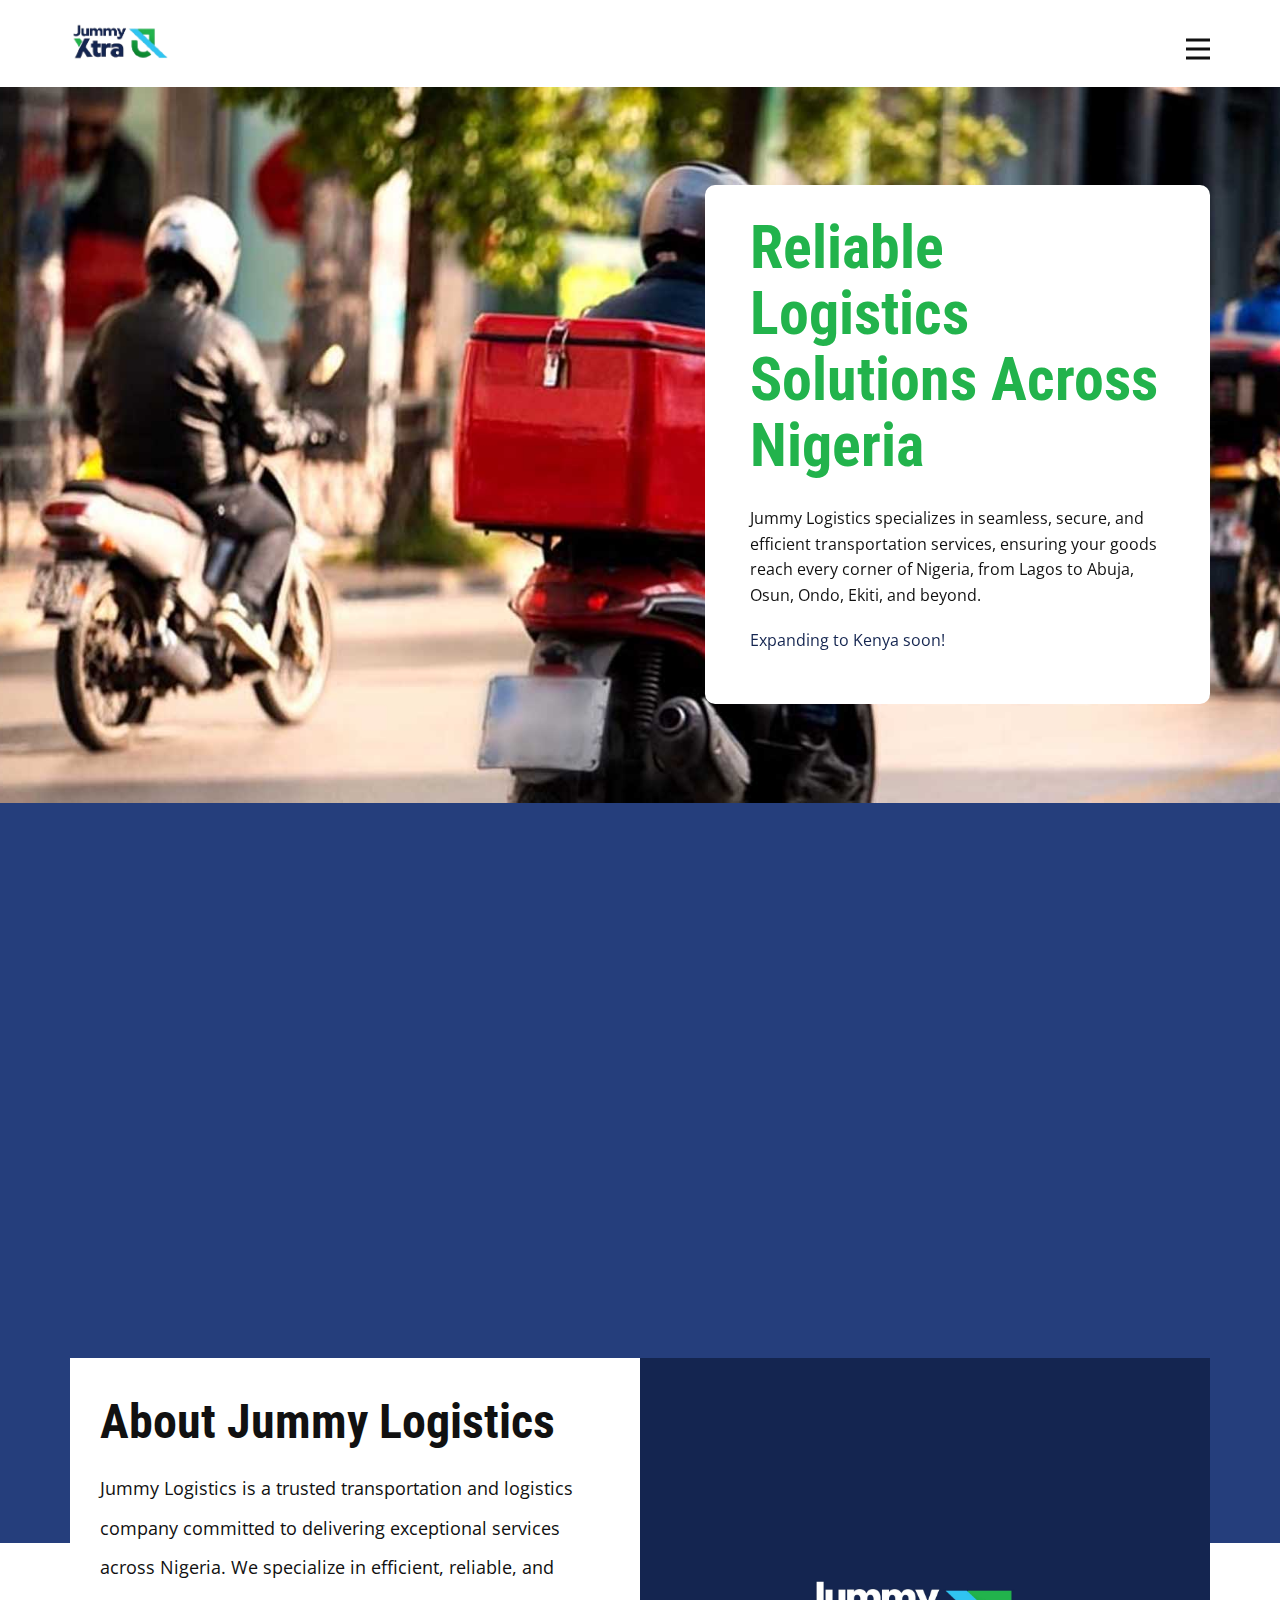
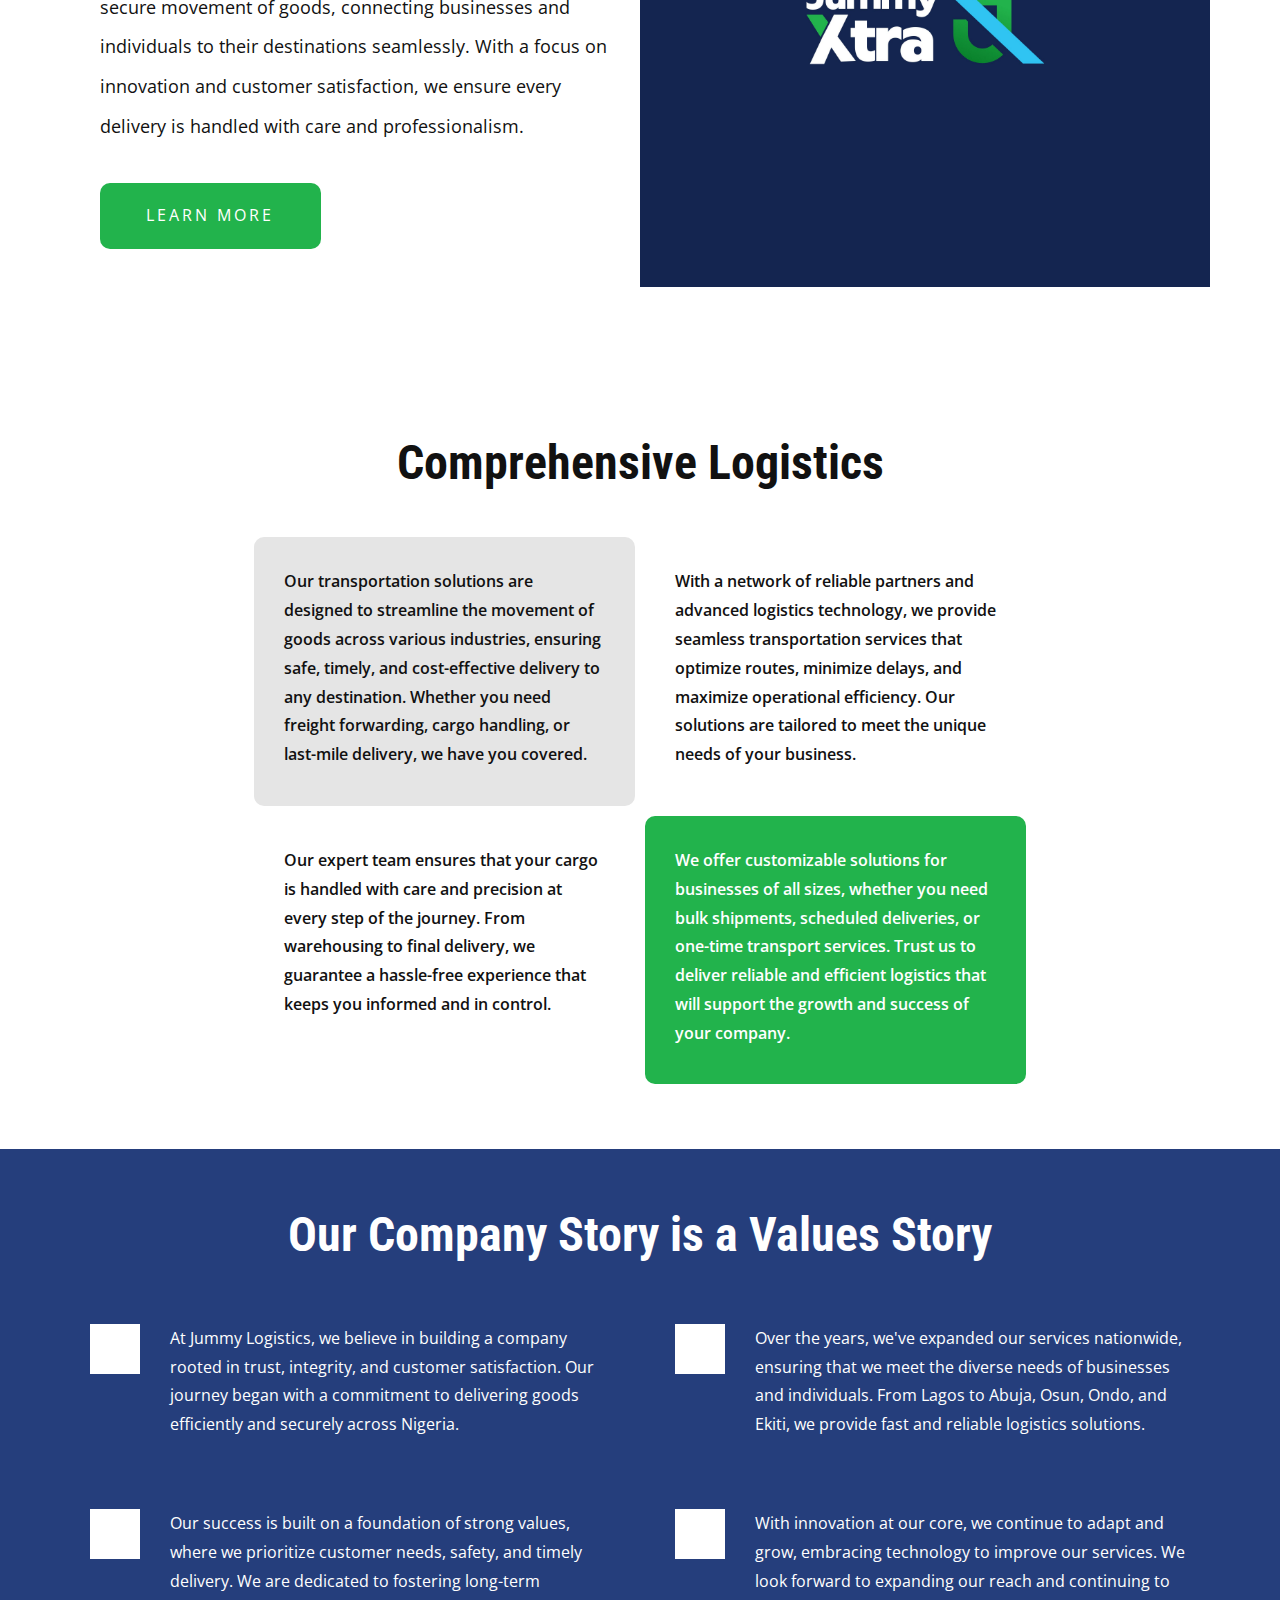
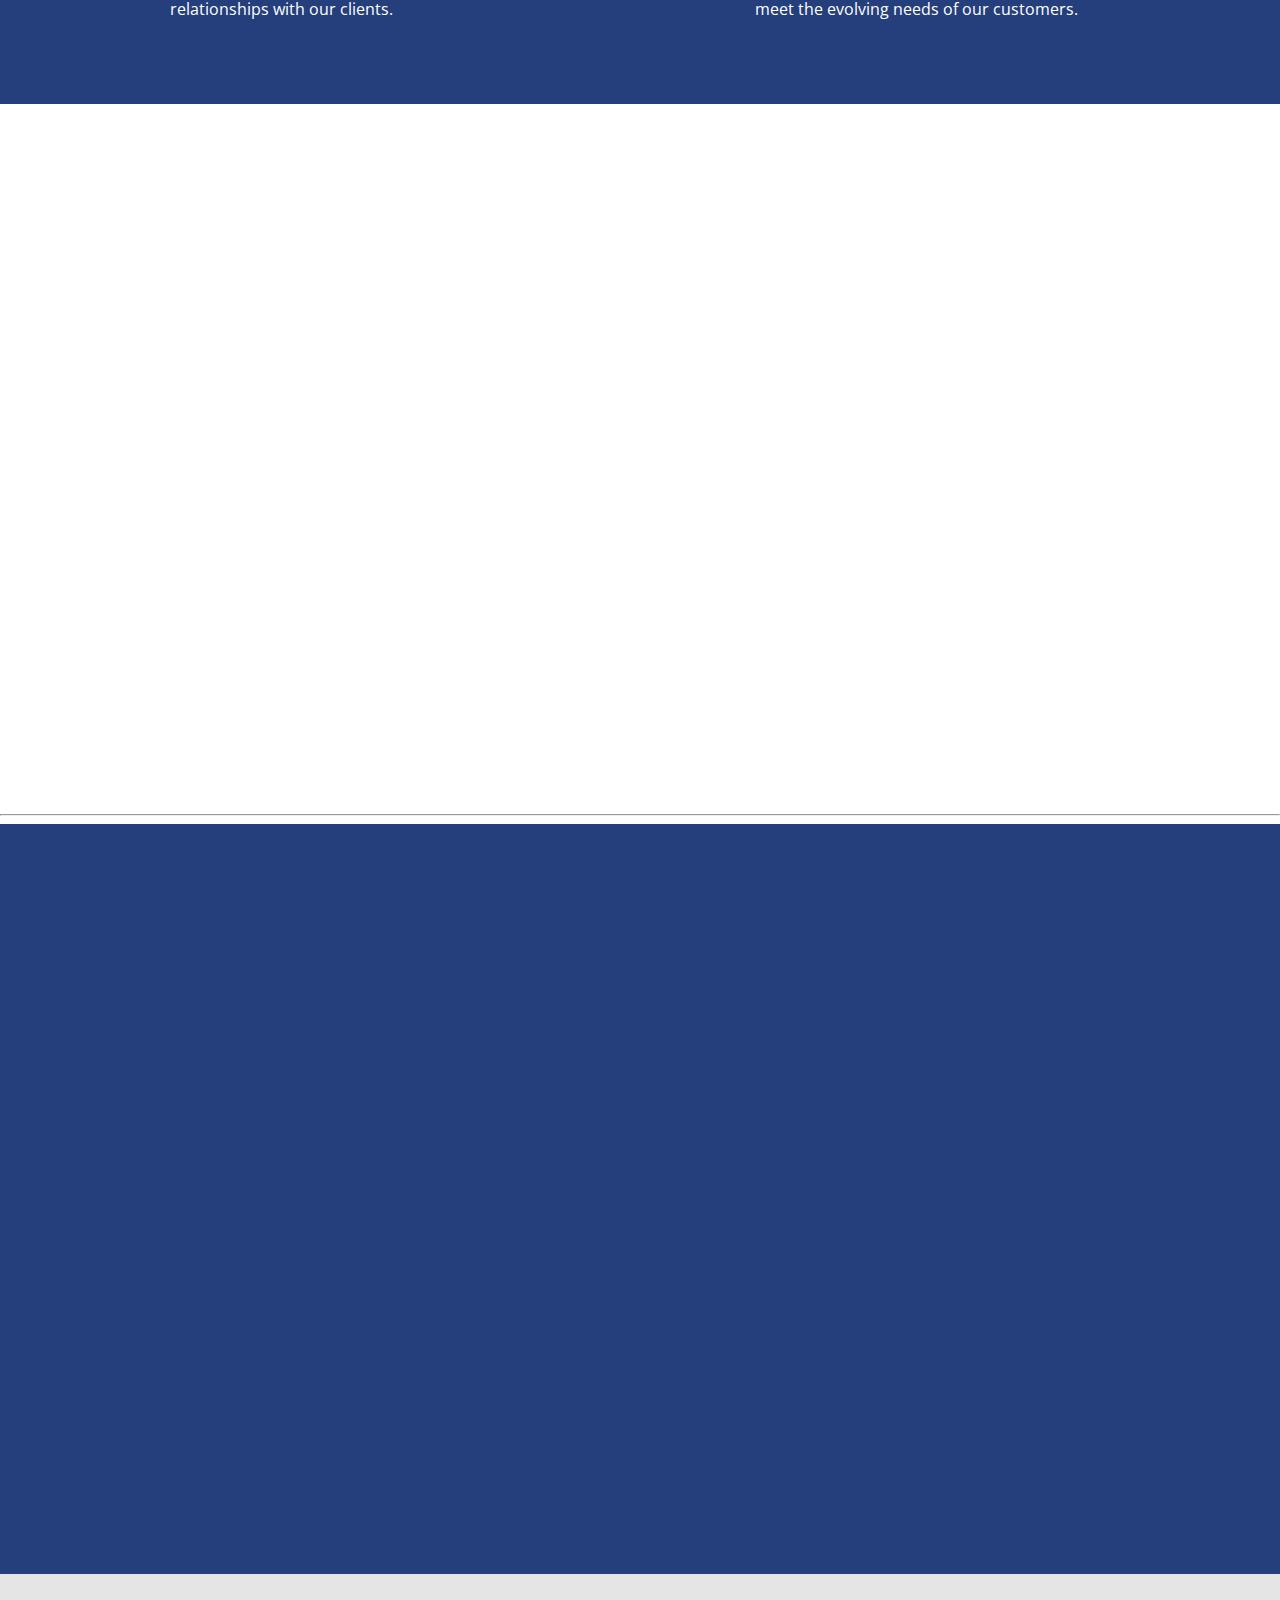
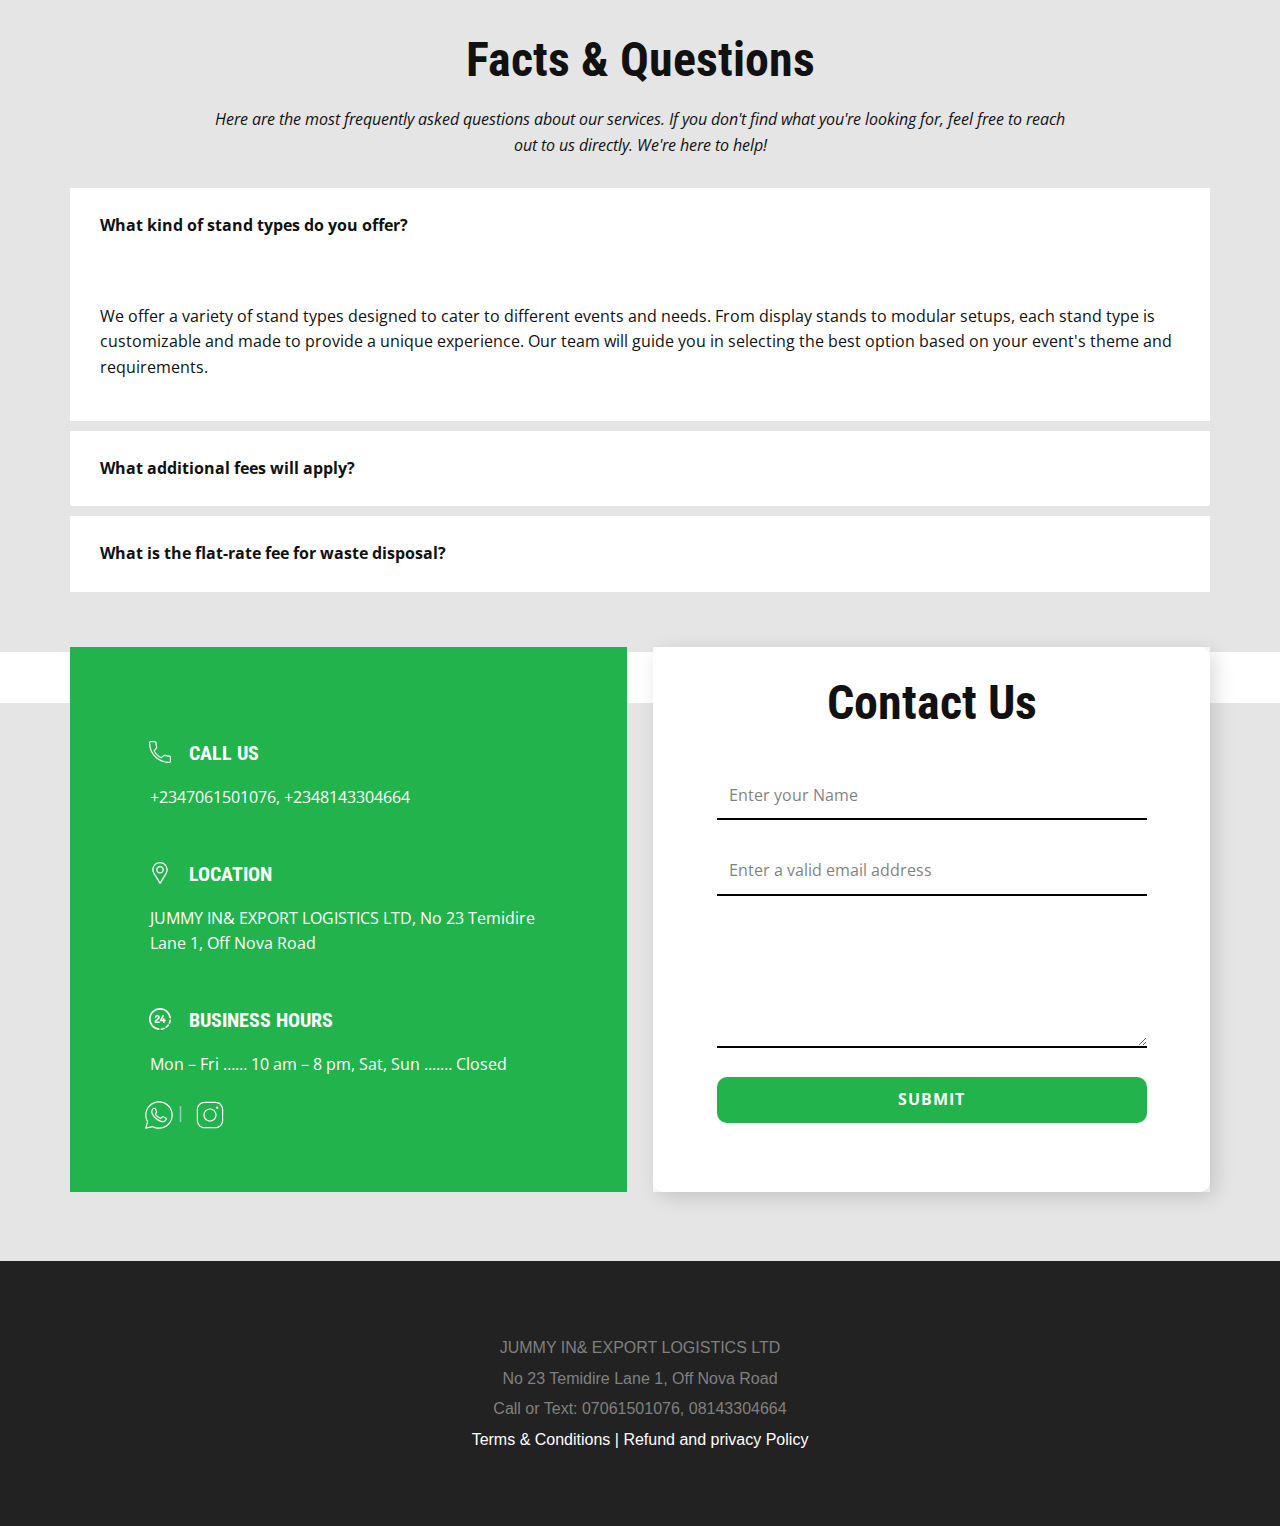
<file: index.html>
<!DOCTYPE html>
<html style="font-size: 16px;" lang="en">
<!-- Mirrored from website79320.nicepage.io/index.html?version=cba0fba1-2598-4dba-90dc-cba42764ef54 by HTTrack Website Copier/3.x [XR&CO'2014], Wed, 20 Nov 2024 14:37:20 GMT -->

<head>
  <meta name="viewport" content="width=device-width, initial-scale=1.0">
  <meta charset="utf-8">
  <meta name="keywords" content="Jummy Export Logistics, Logistics Nigeria, Export and Import Services, Reliable Logistics">
  <meta name="description" content="Jummy Export Logistics - Providing top-notch import and export logistics services across Nigeria. Contact us for reliable and efficient service.">
  <meta name="author" content="Jummy Export Logistics">
  <meta name="robots" content="index, follow">
  
  <meta name="theme-color" content="#007bff">

  <!-- Open Graph / Facebook Meta Tags -->
  <meta property="og:title" content="Jummy Export Logistics - Reliable Import and Export Services">
  <meta property="og:description" content="Providing top-notch import and export logistics services across Nigeria. Contact us for reliable and efficient service.">
  <meta property="og:image" content="images/big-logo2.jpg">
  <meta property="og:url" content="https://jummyexportlogistics.com">
  <meta property="og:type" content="website">

  <!-- Twitter Meta Tags -->
  <meta name="twitter:card" content="summary_large_image">
  <meta name="twitter:title" content="Jummy Export Logistics - Reliable Import and Export Services">
  <meta name="twitter:description" content="Providing top-notch import and export logistics services across Nigeria. Contact us for reliable and efficient service.">
  <meta name="twitter:image" content="images/big-logo2.jpg">
  <meta name="twitter:site" content="@jummyexportlogistics">

  <!-- Favicon and Title -->
  <title>Home - Jummy Export Logistics</title>
  <link rel="icon" href="images/icon.png" type="image/x-icon">

  <link rel="stylesheet" href="pageAssets/30e591df3d69991c4dae83c2314dfc5d7e3b7464/nicepage.css" media="screen">
  <link rel="stylesheet" href="pagestyle.css" media="screen">
  <link rel="stylesheet" href="Home.css" media="screen">
  <script class="u-script" type="text/javascript" src="pageAssets/assets/jquery-3.5.1.min.js" defer=""></script>
  <script class="u-script" type="text/javascript"
    src="pageAssets/30e591df3d69991c4dae83c2314dfc5d7e3b7464/nicepage.js" defer=""></script>
  <meta name="generator" content="Nicepage 6.9.2, nicepage.com">
  <meta name="referrer" content="origin">
  <link id="u-theme-google-font" rel="stylesheet"
    href="https://fonts.googleapis.com/css?family=Roboto+Condensed:100,100i,200,200i,300,300i,400,400i,500,500i,600,600i,700,700i,800,800i,900,900i|Open+Sans:300,300i,400,400i,500,500i,600,600i,700,700i,800,800i">
  <link id="u-page-google-font" rel="stylesheet"
    href="https://fonts.googleapis.com/css?family=Montserrat:100,100i,200,200i,300,300i,400,400i,500,500i,600,600i,700,700i,800,800i,900,900i">
    <link rel="stylesheet" href="https://cdnjs.cloudflare.com/ajax/libs/font-awesome/6.0.0-beta3/css/all.min.css">

  <script>
    document.addEventListener("recaptchaLoaded", function () {
      if (!gdprConfirmed()) {
        return;
      }
      (function (grecaptcha, sitekey, actions) {
        var recaptcha = {
          execute: function (action, submitFormCb) {
            try {
              grecaptcha.execute(
                sitekey,
                { action: action }
              ).then(function (token) {
                var forms = document.getElementsByTagName('form');

                for (var i = 0; i < forms.length; i++) {
                  var fields = forms[i].getElementsByTagName('input');

                  for (var j = 0; j < fields.length; j++) {
                    var field = fields[j];

                    if ('recaptchaResponse' === field.getAttribute('name')) {
                      field.setAttribute('value', token);
                      break;
                    }
                  }
                }
                submitFormCb();
              });
            } catch (e) {
              var formError = document.querySelector('.u-form-send-error');

              if (formError) {
                formError.innerText = 'Site Owner Error: ' + e.message.replace(/:[\s\S]*/, '');
                formError.style.display = 'block';
              }
            }
          },

          executeContact: function (submitFormCb) {
            recaptcha.execute(actions['contact'], submitFormCb);
          }
        };

        window.recaptchaObject = recaptcha;
      })(
        grecaptcha,

        '6LetPRgiAAAAAGX121nVdkYGTN-RfCXh4wAlbDFh',
        { 'contact': 'contact' }
      );
    });
  </script>
</head>

<body data-path-to-root="/" data-include-products="false" class="u-body u-xl-mode" data-lang="en">
  <header class="u-clearfix u-header u-header" id="sec-bf8e">
    <div class="u-clearfix u-sheet u-valign-middle u-sheet-1">
      <a href="#" class="u-image u-logo u-image-1">
        <img src="images/logo.png" style="width: 100px" class="u-logo-image u-logo-image-1">
      </a>
      <nav class="u-menu u-menu-hamburger u-offcanvas u-menu-1" data-responsive-from="XL">
        <div class="menu-collapse" style="font-size: 1rem; letter-spacing: 0px; font-weight: 700;">
          <a class="u-button-style u-custom-border u-custom-border-color u-custom-borders u-custom-left-right-menu-spacing u-custom-padding-bottom u-custom-text-color u-custom-top-bottom-menu-spacing u-nav-link u-text-active-palette-1-base u-text-hover-palette-2-base"
            href="#">
            <svg class="u-svg-link" viewBox="0 0 24 24">
              <use xlink:href="#menu-hamburger"></use>
            </svg>
            <svg class="u-svg-content" version="1.1" id="menu-hamburger" viewBox="0 0 16 16" x="0px" y="0px"
              xmlns:xlink="http://www.w3.org/1999/xlink" xmlns="http://www.w3.org/2000/svg">
              <g>
                <rect y="1" width="16" height="2"></rect>
                <rect y="7" width="16" height="2"></rect>
                <rect y="13" width="16" height="2"></rect>
              </g>
            </svg>
          </a>
        </div>
        <div class="u-custom-menu u-nav-container" wfd-invisible="true">
          <ul class="u-nav u-spacing-20 u-unstyled u-nav-1">
            <li class="u-nav-item"><a
                class="u-button-style u-nav-link u-text-active-palette-1-base u-text-grey-90 u-text-hover-palette-2-base"
                href="index.html" style="padding: 10px;">Home</a>
            </li>
          </ul>
        </div>
        <div class="u-custom-menu u-nav-container-collapse">
          <div class="u-black u-container-style u-inner-container-layout u-opacity u-opacity-95 u-sidenav">
            <div class="u-inner-container-layout u-sidenav-overflow">
              <div class="u-menu-close"></div>
              <ul class="u-align-center u-nav u-popupmenu-items u-unstyled u-nav-2">
                <li class="u-nav-item"><a class="u-button-style u-nav-link" href="index.html">Home</a>
                </li>
              </ul>
            </div>
          </div>
          <div class="u-black u-menu-overlay u-opacity u-opacity-70" wfd-invisible="true"></div>
        </div>
      </nav>
    </div>
  </header>
  <section class="u-clearfix u-image u-section-1" id="carousel_58cc" data-image-width="1618" data-image-height="1080">
    <div class="u-clearfix u-sheet u-valign-middle-md u-valign-middle-sm u-valign-middle-xl u-sheet-1">
      <div class="u-align-left u-container-style u-group u-radius-10 u-shape-round u-white u-group-1"
        data-animation-name="customAnimationIn" data-animation-duration="1500" data-animation-delay="0">
        <div class="u-container-layout u-valign-middle u-container-layout-1">
          <h1 class="u-text u-text-palette-3-base u-text-1" data-animation-name="customAnimationIn"
            data-animation-duration="750" data-animation-delay="250">
            Reliable Logistics<br>Solutions Across Nigeria
          </h1>
          <p class="u-text u-text-2">
            Jummy Logistics specializes in seamless, secure, and efficient transportation services, ensuring your goods reach every corner of Nigeria, from Lagos to Abuja, Osun, Ondo, Ekiti, and beyond.
          </p>
          <p style="color: #142550">Expanding to Kenya soon!</p>
        </div>
        
      </div>
    </div>
  </section>
  <section class="u-align-center u-clearfix u-container-align-center u-palette-1-base u-section-2" id="sec-626f">
    <div class="u-clearfix u-sheet u-valign-middle u-sheet-1">
      <div class="u-expanded-width u-list u-list-1">
        <div class="u-repeater u-repeater-1">
          <div
            class="u-align-center u-container-align-center u-container-style u-list-item u-repeater-item u-video-cover u-list-item-1"
            data-animation-name="customAnimationIn" data-animation-duration="1500" data-animation-delay="500">
            <div class="u-container-layout u-similar-container u-valign-top u-container-layout-1"><span
                class="u-align-center u-file-icon u-icon u-text-white u-icon-1" data-animation-name="customAnimationIn"
                data-animation-duration="1000" data-animation-delay="250"><img
                  src="[data-uri]"
                  alt=""></span>
                  <h4 class="u-align-center u-text u-text-default u-text-1" data-animation-name="customAnimationIn"
                  data-animation-duration="1250" data-animation-delay="0">
                Nationwide Logistics Services
              </h4>
              <p class="u-align-center u-text u-text-2" data-animation-name="customAnimationIn"
                  data-animation-duration="1250" data-animation-delay="0">
                Jummy Logistics provides top-notch transportation and delivery solutions across Nigeria. 
              </p>
              
            </div>
          </div>
          <div
            class="u-align-center u-container-align-center u-container-style u-list-item u-repeater-item u-video-cover u-list-item-2"
            data-animation-name="customAnimationIn" data-animation-duration="1500" data-animation-delay="500">
            <div class="u-container-layout u-similar-container u-valign-top u-container-layout-2"><span
                class="u-align-center u-file-icon u-icon u-text-white u-icon-2" data-animation-name="customAnimationIn"
                data-animation-duration="1000" data-animation-delay="250"><img
                  src="[data-uri]"
                  alt=""></span>
                  <h4 class="u-align-center u-text u-text-default u-text-3" data-animation-name="customAnimationIn"
                  data-animation-duration="1250" data-animation-delay="0">
                Fast and Reliable Delivery
              </h4>
              <p class="u-align-center u-text u-text-4" data-animation-name="customAnimationIn"
                  data-animation-duration="1250" data-animation-delay="0">
                At Jummy Logistics, we pride ourselves on swift delivery services. 
              </p>
              
            </div>
          </div>
          <div
            class="u-align-center u-container-align-center u-container-style u-list-item u-repeater-item u-video-cover u-list-item-3"
            data-animation-name="customAnimationIn" data-animation-duration="1500" data-animation-delay="500">
            <div class="u-container-layout u-similar-container u-valign-top u-container-layout-3"><span
                class="u-align-center u-file-icon u-icon u-text-white u-icon-3" data-animation-name="customAnimationIn"
                data-animation-duration="1000" data-animation-delay="250"><img
                  src="[data-uri]"
                  alt=""></span>
                  <h4 class="u-align-center u-text u-text-default u-text-5" data-animation-name="customAnimationIn"
                  data-animation-duration="1250" data-animation-delay="0">
                Real-Time Order Tracking
              </h4>
              <p class="u-align-center u-text u-text-6" data-animation-name="customAnimationIn"
                  data-animation-duration="1250" data-animation-delay="0">
                Stay updated on your shipment's progress with our real-time tracking system. 
              </p>
              
            </div>
          </div>
          <div
            class="u-align-center u-container-align-center u-container-style u-list-item u-repeater-item u-video-cover u-list-item-4"
            data-animation-name="customAnimationIn" data-animation-duration="1500" data-animation-delay="500">
            <div class="u-container-layout u-similar-container u-valign-top u-container-layout-4"><span
                class="u-align-center u-file-icon u-icon u-text-white u-icon-4" data-animation-name="customAnimationIn"
                data-animation-duration="1000" data-animation-delay="250"><img
                  src="[data-uri]"
                  alt=""></span>
                  <h4 class="u-align-center u-text u-text-default u-text-7" data-animation-name="customAnimationIn"
                  data-animation-duration="1250" data-animation-delay="0">
                Secure Handling of Goods
              </h4>
              <p class="u-align-center u-text u-text-8" data-animation-name="customAnimationIn"
                  data-animation-duration="1250" data-animation-delay="0">
                Your goods are safe with us. At Jummy Logistics, we prioritize the secure handling of your products, we ensure they arrive in good state.
              </p>
              
            </div>
          </div>
        </div>
      </div>
    </div>
  </section>
  <section class="u-align-center u-clearfix u-valign-top u-white u-section-3" id="carousel_008f">
    <div class="u-expanded-width u-palette-1-base u-shape u-shape-rectangle u-shape-1"></div>
    <div class="data-layout-selected u-clearfix u-layout-wrap u-layout-wrap-1">
      <div class="u-layout">
        <div class="u-layout-row">
          <div
            class="u-align-left u-container-align-left u-container-style u-layout-cell u-right-cell u-size-30 u-white u-layout-cell-1">
            <div class="u-container-layout u-valign-middle u-container-layout-1">
              <h2 class="u-align-left u-text u-text-1">About Jummy Logistics</h2>
<p class="u-align-left u-text u-text-2">
  Jummy Logistics is a trusted transportation and logistics company committed to delivering exceptional services across Nigeria. We specialize in efficient, reliable, and secure movement of goods, connecting businesses and individuals to their destinations seamlessly. With a focus on innovation and customer satisfaction, we ensure every delivery is handled with care and professionalism.
</p>

              
              <a href="#"
                class="u-active-palette-1-base u-align-left u-btn u-btn-round u-button-style u-hover-palette-1-base u-palette-3-base u-radius-10 u-btn-2">learn
                more</a>
            </div>
          </div>
          <div class="u-container-style u-image u-layout-cell u-left-cell u-size-30 u-image-1" data-image-width="1200"
            data-image-height="907">
            <div class="u-container-layout u-container-layout-2"></div>
          </div>
        </div>
      </div>
    </div>
  </section>
  <section class="u-align-center u-clearfix u-white u-section-4" id="carousel_8df6">
    <div class="u-clearfix u-sheet u-valign-middle u-sheet-1">
      <h2 class="u-text u-text-default u-text-1">Comprehensive Logistics</h2>
      <div class="u-list u-list-1">
        <div class="u-repeater u-repeater-1">
          <div
            class="u-container-style u-custom-item u-grey-10 u-list-item u-radius-10 u-repeater-item u-shape-round u-list-item-1">
            <div class="u-container-layout u-similar-container u-valign-top u-container-layout-1">
              <p class="u-text u-text-2">Our transportation solutions are designed to streamline the movement of goods across various industries, ensuring safe, timely, and cost-effective delivery to any destination. Whether you need freight forwarding, cargo handling, or last-mile delivery, we have you covered.</p>
            </div>
          </div>
          <div class="u-container-style u-custom-item u-list-item u-repeater-item">
            <div class="u-container-layout u-similar-container u-valign-top u-container-layout-2">
              <p class="u-text u-text-3">With a network of reliable partners and advanced logistics technology, we provide seamless transportation services that optimize routes, minimize delays, and maximize operational efficiency. Our solutions are tailored to meet the unique needs of your business.</p>
            </div>
          </div>
          <div class="u-container-style u-custom-item u-list-item u-repeater-item u-shape-rectangle">
            <div class="u-container-layout u-similar-container u-valign-top u-container-layout-3">
              <p class="u-text u-text-4">Our expert team ensures that your cargo is handled with care and precision at every step of the journey. From warehousing to final delivery, we guarantee a hassle-free experience that keeps you informed and in control.</p>
            </div>
          </div>
          <div
            class="u-container-style u-custom-item u-list-item u-palette-3-base u-radius-10 u-repeater-item u-shape-round u-list-item-4">
            <div class="u-container-layout u-similar-container u-valign-top u-container-layout-4">
              <p class="u-text u-text-5">We offer customizable solutions for businesses of all sizes, whether you need bulk shipments, scheduled deliveries, or one-time transport services. Trust us to deliver reliable and efficient logistics that will support the growth and success of your company.</p>
            </div>
          </div>
        </div>
      </div>
    </div>
    
  </section>
  <section class="u-align-center u-clearfix u-container-align-center u-palette-1-base u-section-7" id="carousel_87fe">
    <div class="u-clearfix u-sheet u-valign-middle u-sheet-1">
      <h2 class="u-align-center u-text u-text-body-alt-color u-text-default u-text-1">
        Our Company Story is a Values Story
      </h2>
      <div class="u-expanded-width u-list u-list-1">
        <div class="u-repeater u-repeater-1">
          <div class="u-align-center-md u-align-center-sm u-align-center-xs u-align-left-lg u-align-left-xl u-container-style u-list-item u-repeater-item u-shape-rectangle">
            <div class="u-container-layout u-similar-container u-valign-top u-container-layout-1">
              <div class="u-preserve-proportions u-shape u-shape-rectangle u-white u-shape-1"></div>
              <p class="u-text u-text-2">
                At Jummy Logistics, we believe in building a company rooted in trust, integrity, and customer satisfaction. Our journey began with a commitment to delivering goods efficiently and securely across Nigeria.
              </p>
            </div>
          </div>
          <div class="u-align-center-md u-align-center-sm u-align-center-xs u-align-left-lg u-align-left-xl u-container-style u-list-item u-repeater-item u-shape-rectangle">
            <div class="u-container-layout u-similar-container u-valign-top u-container-layout-2">
              <div class="u-preserve-proportions u-shape u-shape-rectangle u-white u-shape-2"></div>
              <p class="u-text u-text-3">
                Over the years, we've expanded our services nationwide, ensuring that we meet the diverse needs of businesses and individuals. From Lagos to Abuja, Osun, Ondo, and Ekiti, we provide fast and reliable logistics solutions.
              </p>
            </div>
          </div>
          <div class="u-align-center-md u-align-center-sm u-align-center-xs u-align-left-lg u-align-left-xl u-container-style u-list-item u-repeater-item u-shape-rectangle">
            <div class="u-container-layout u-similar-container u-valign-top u-container-layout-3">
              <div class="u-preserve-proportions u-shape u-shape-rectangle u-white u-shape-3"></div>
              <p class="u-text u-text-4">
                Our success is built on a foundation of strong values, where we prioritize customer needs, safety, and timely delivery. We are dedicated to fostering long-term relationships with our clients.
              </p>
            </div>
          </div>
          <div class="u-align-center-md u-align-center-sm u-align-center-xs u-align-left-lg u-align-left-xl u-container-style u-list-item u-repeater-item u-shape-rectangle">
            <div class="u-container-layout u-similar-container u-valign-top u-container-layout-4">
              <div class="u-preserve-proportions u-shape u-shape-rectangle u-white u-shape-4"></div>
              <p class="u-text u-text-5">
                With innovation at our core, we continue to adapt and grow, embracing technology to improve our services. We look forward to expanding our reach and continuing to meet the evolving needs of our customers.
              </p>
            </div>
          </div>
        </div>
      </div>
    </div>
    
  </section>
  <section class="u-clearfix u-section-6" id="carousel_e7fb">
    <div class="data-layout-selected u-clearfix u-layout-wrap u-layout-wrap-1">
      <div class="u-layout">
        <div class="u-layout-row">
          <div
            class="u-align-left u-container-align-left u-container-style u-layout-cell u-shape-rectangle u-size-25-lg u-size-25-xl u-size-60-md u-size-60-sm u-size-60-xs u-white u-layout-cell-1"
            data-animation-name="customAnimationIn" data-animation-duration="1500" data-animation-delay="500">
            <div class="u-container-layout u-valign-middle u-container-layout-1">
              <h2 class="u-align-left u-text u-text-body-color u-text-1">
                Online Payment System – Coming Soon!
              </h2>
              <p class="u-align-left u-text u-text-2">
                We're excited to introduce a seamless online payment system to make transactions quicker and easier for our customers. Stay tuned as we integrate a secure, user-friendly solution to enhance your experience with Jummy Logistics.
              </p>
            <a href="#" class="u-active-palette-1-base u-align-left u-btn u-btn-round u-button-style u-hover-palette-1-base u-palette-3-base u-radius-10 u-btn-2">Coming Soon!!</a>            

            </div>
          </div>
          <div
            class="u-container-style u-image u-layout-cell u-size-35-lg u-size-35-xl u-size-60-md u-size-60-sm u-size-60-xs u-image-1"
            data-image-width="1000" data-image-height="877" data-animation-name="customAnimationIn"
            data-animation-duration="1500" data-animation-delay="500">
            <div class="u-container-layout u-container-layout-2"></div>
          </div>
        </div>
      </div>
    </div>
  </section>
  <hr>
  <section class="u-clearfix u-container-align-center u-palette-1-base u-section-8" id="carousel_ed05">
    <div class="u-clearfix u-sheet u-valign-middle u-sheet-1">
      <div class="data-layout-selected u-clearfix u-expanded-width u-layout-wrap u-layout-wrap-1">
        <div class="u-layout">
          <div class="u-layout-row">
            <div
              class="u-container-align-center u-container-style u-layout-cell u-shape-rectangle u-size-30-lg u-size-30-xl u-size-60-md u-size-60-sm u-size-60-xs u-layout-cell-1"
              data-animation-name="customAnimationIn" data-animation-duration="1500" data-animation-delay="500">
              <div
                class="u-container-layout u-valign-middle-lg u-valign-middle-xl u-valign-middle-xs u-container-layout-1">
                <div
                  class="u-container-layout u-valign-middle u-container-layout-3  u-radius-10 u-shape-round u-white ">
                  <!-- contnet here -->
                  <h2 class="" style="color: black;">Our Mission</h2>
                  <p class="u-text u-text-4"> At Jummy Logistics, our mission is to provide reliable, fast, and secure transportation and logistics services across Nigeria. We are committed to delivering exceptional customer experiences through innovation, efficiency, and integrity. Our goal is to ensure that every shipment, whether big or small, reaches its destination safely and on time.
                  </p>
                </div>
              </div>
            </div>
            <div
              class="u-align-left u-container-style u-layout-cell u-palette-3-base u-radius-10 u-shape-round u-size-30-lg u-size-30-xl u-size-60-md u-size-60-sm u-size-60-xs u-layout-cell-2"
              data-animation-name="customAnimationIn" data-animation-duration="1500" data-animation-delay="500">
              <div class="u-container-layout u-valign-middle u-container-layout-3">
                <h2 class="u-text u-text-body-alt-color u-text-3">Our Values</h2>
                <p class="u-text u-text-4">  At Jummy Logistics, we are driven by a set of core values that guide everything we do. Our commitment to excellence, integrity, and customer satisfaction shapes our business approach and defines our relationships with clients, employees, and partners. We prioritize:</p>
                <ul class="u-align-left u-text u-text-3">
                  <li><strong>Integrity:</strong> We maintain the highest ethical standards, ensuring honesty and transparency in all our interactions.</li>
                  <li><strong>Reliability:</strong> We are committed to delivering on our promises, providing dependable and timely services every time.</li>
                  <li><strong>Innovation:</strong> We embrace technology and continuous improvement, always looking for smarter ways to serve our customers.</li>
                  <li><strong>Customer Focus:</strong> Our customers are at the heart of everything we do, and we strive to meet their needs with tailored solutions.</li>
                  <li><strong>Safety:</strong> We ensure the security of every shipment, taking all necessary measures to protect products and assets.</li>
                </ul>
                
              </div>
            </div>
          </div>
        </div>
      </div>
    </div>
  </section>
  
  <section class="u-align-center u-clearfix u-grey-10 u-section-11" id="sec-5404">
    <div class="u-clearfix u-sheet u-valign-middle u-sheet-1">
      <h2 class="u-text u-text-default u-text-1">Facts & Questions</h2>
      <p class="u-text u-text-2">Here are the most frequently asked questions about our services. If you don't find what you're looking for, feel free to reach out to us directly. We're here to help!</p>
      <div class="u-accordion u-expanded-width u-faq u-spacing-10 u-accordion-1">
        
        <!-- Accordion Item 1 -->
        <div class="u-accordion-item">
          <a class="active u-accordion-link u-active-white u-button-style u-hover-white u-white u-accordion-link-1"
            id="link-accordion-f600" aria-controls="accordion-f600" aria-selected="true">
            <span class="u-accordion-link-text">What kind of stand types do you offer?</span>
            <span class="u-accordion-link-icon u-icon u-text-grey-50 u-icon-1">
              <svg class="u-svg-link" preserveAspectRatio="xMidYMin slice" viewBox="0 0 448 448">
                <use xmlns:xlink="http://www.w3.org/1999/xlink" xlink:href="#svg-3ae2"></use>
              </svg>
            </span>
          </a>
          <div class="u-accordion-active u-accordion-pane u-container-style u-white u-accordion-pane-1" id="accordion-f600" aria-labelledby="link-accordion-f600">
            <div class="u-container-layout u-container-layout-1">
              <div class="fr-view u-clearfix u-rich-text u-text">
                <p>We offer a variety of stand types designed to cater to different events and needs. From display stands to modular setups, each stand type is customizable and made to provide a unique experience. Our team will guide you in selecting the best option based on your event's theme and requirements.</p>
              </div>
            </div>
          </div>
        </div>
        
        <!-- Accordion Item 2 -->
        <div class="u-accordion-item">
          <a class="u-accordion-link u-active-white u-button-style u-hover-white u-white u-accordion-link-2"
            id="link-accordion-72f4" aria-controls="accordion-72f4" aria-selected="false">
            <span class="u-accordion-link-text">What additional fees will apply?</span>
            <span class="u-accordion-link-icon u-icon u-text-grey-50 u-icon-2">
              <svg class="u-svg-link" preserveAspectRatio="xMidYMin slice" viewBox="0 0 448 448">
                <use xmlns:xlink="http://www.w3.org/1999/xlink" xlink:href="#svg-05a3"></use>
              </svg>
            </span>
          </a>
          <div class="u-accordion-pane u-container-style u-white u-accordion-pane-2" id="accordion-72f4" aria-labelledby="link-accordion-72f4">
            <div class="u-container-layout u-container-layout-2">
              <div class="u-clearfix u-rich-text u-text">
                <p>In addition to the base cost of the stand, there may be additional fees for customizations, shipping, and event setup. These fees will vary depending on the size of the stand, location, and any special requests you may have. Our team will provide a detailed breakdown of all costs before you confirm your order.</p>
              </div>
            </div>
          </div>
        </div>
        
        <!-- Accordion Item 3 -->
        <div class="u-accordion-item">
          <a class="u-accordion-link u-active-white u-button-style u-hover-white u-white u-accordion-link-3"
            id="link-accordion-854e" aria-controls="accordion-854e" aria-selected="false">
            <span class="u-accordion-link-text">What is the flat-rate fee for waste disposal?</span>
            <span class="u-accordion-link-icon u-icon u-text-grey-50 u-icon-3">
              <svg class="u-svg-link" preserveAspectRatio="xMidYMin slice" viewBox="0 0 448 448">
                <use xmlns:xlink="http://www.w3.org/1999/xlink" xlink:href="#svg-4a3a"></use>
              </svg>
            </span>
          </a>
          <div class="u-accordion-pane u-container-style u-white u-accordion-pane-3" id="accordion-854e" aria-labelledby="link-accordion-854e">
            <div class="u-container-layout u-container-layout-3">
              <div class="fr-view u-clearfix u-rich-text u-text">
                <p>The flat-rate fee for waste disposal depends on the type and volume of materials to be disposed of. We offer competitive pricing and ensure that all waste is disposed of responsibly. Our team will provide an estimate based on the specifics of your event. Contact us for more detailed information regarding waste management options and fees.</p>
              </div>
            </div>
          </div>
        </div>
    
      </div>
    </div>
    
  </section>
  <!-- <section class="u-clearfix u-grey-light-2 u-typography-custom-page-typography-12--Map u-section-12"
    id="carousel_43b0">
    
  </section> -->
  <br><br>
  <section class="u-clearfix u-container-align-center u-grey-10 u-section-13" id="carousel_36e3">
    <div class="u-clearfix u-sheet u-sheet-1">
      <div class="data-layout-selected u-clearfix u-expanded-width u-gutter-26 u-layout-wrap u-layout-wrap-1">
        <div class="u-layout">
          <div class="u-layout-row">
            <div
              class="u-align-center-sm u-align-center-xs u-container-style u-layout-cell u-palette-3-base u-size-30 u-layout-cell-1">
              <div
                class="u-container-layout u-valign-middle-lg u-valign-middle-md u-valign-middle-xl u-container-layout-1">
                <div class="u-list u-list-1">
                  <div class="u-repeater u-repeater-1">
                    <div class="u-container-style u-list-item u-palette-3-base u-repeater-item u-list-item-1">
                      <div class="u-container-layout u-similar-container u-valign-middle-xl u-container-layout-2"><span
                          class="u-icon u-icon-circle u-text-white u-icon-1"><svg class="u-svg-link"
                            preserveAspectRatio="xMidYMin slice" viewBox="0 0 405.333 405.333" style="">
                            <use xlink:href="#svg-9ccf"></use>
                          </svg><svg class="u-svg-content" viewBox="0 0 405.333 405.333" x="0px" y="0px" id="svg-9ccf"
                            style="enable-background:new 0 0 405.333 405.333;">
                            <g>
                              <g>
                                <path
                                  d="M373.333,266.88c-25.003,0-49.493-3.904-72.725-11.584c-11.328-3.904-24.171-0.896-31.637,6.699l-46.016,34.752    c-52.779-28.16-86.571-61.931-114.389-114.368l33.813-44.928c8.512-8.533,11.563-20.971,7.915-32.64    C142.592,81.472,138.667,56.96,138.667,32c0-17.643-14.357-32-32-32H32C14.357,0,0,14.357,0,32    c0,205.845,167.488,373.333,373.333,373.333c17.643,0,32-14.357,32-32V298.88C405.333,281.237,390.976,266.88,373.333,266.88z     M384,373.333c0,5.888-4.8,10.667-10.667,10.667c-194.091,0-352-157.909-352-352c0-5.888,4.8-10.667,10.667-10.667h74.667    c5.867,0,10.667,4.779,10.667,10.667c0,27.243,4.267,53.995,12.629,79.36c1.237,3.989,0.235,8.107-3.669,12.16l-38.827,51.413    c-2.453,3.264-2.837,7.637-0.981,11.264c31.637,62.144,70.059,100.587,132.651,132.651c3.605,1.877,8.021,1.493,11.285-0.981    l52.523-39.808c2.859-2.816,7.061-3.797,10.859-2.539c25.515,8.427,52.267,12.693,79.531,12.693    c5.867,0,10.667,4.779,10.667,10.667V373.333z">
                                </path>
                              </g>
                            </g>
                          </svg></span>
                        <h5 class="u-text u-text-1">Call Us</h5>
                        <p class="u-text u-text-2">+2347061501076, +2348143304664</p>
                      </div>
                    </div>
                    <div class="u-container-style u-list-item u-palette-3-base u-repeater-item u-list-item-2">
                      <div class="u-container-layout u-similar-container u-valign-middle-xl u-container-layout-3"><span
                          class="u-icon u-icon-circle u-text-white u-icon-2"><svg class="u-svg-link"
                            preserveAspectRatio="xMidYMin slice" viewBox="0 0 512 512" style="">
                            <use xlink:href="#svg-ff8a"></use>
                          </svg><svg class="u-svg-content" viewBox="0 0 512 512" x="0px" y="0px" id="svg-ff8a"
                            style="enable-background:new 0 0 512 512;">
                            <g>
                              <g>
                                <path
                                  d="M256,0C156.748,0,76,80.748,76,180c0,33.534,9.289,66.26,26.869,94.652l142.885,230.257    c2.737,4.411,7.559,7.091,12.745,7.091c0.04,0,0.079,0,0.119,0c5.231-0.041,10.063-2.804,12.75-7.292L410.611,272.22    C427.221,244.428,436,212.539,436,180C436,80.748,355.252,0,256,0z M384.866,256.818L258.272,468.186l-129.905-209.34    C113.734,235.214,105.8,207.95,105.8,180c0-82.71,67.49-150.2,150.2-150.2S406.1,97.29,406.1,180    C406.1,207.121,398.689,233.688,384.866,256.818z">
                                </path>
                              </g>
                            </g>
                            <g>
                              <g>
                                <path
                                  d="M256,90c-49.626,0-90,40.374-90,90c0,49.309,39.717,90,90,90c50.903,0,90-41.233,90-90C346,130.374,305.626,90,256,90z     M256,240.2c-33.257,0-60.2-27.033-60.2-60.2c0-33.084,27.116-60.2,60.2-60.2s60.1,27.116,60.1,60.2    C316.1,212.683,289.784,240.2,256,240.2z">
                                </path>
                              </g>
                            </g>
                          </svg></span>
                        <h5 class="u-text u-text-3">Location</h5>
                        <p class="u-text u-text-4">JUMMY IN& EXPORT LOGISTICS LTD, No 23 Temidire Lane 1, Off Nova Road</p>
                      </div>
                    </div>
                    <div class="u-container-style u-list-item u-palette-3-base u-repeater-item u-list-item-3">
                      <div class="u-container-layout u-similar-container u-valign-middle-xl u-container-layout-4"><span
                          class="u-icon u-icon-circle u-text-white u-icon-3"><svg class="u-svg-link"
                            preserveAspectRatio="xMidYMin slice" viewBox="0 0 512.00042 512" style="">
                            <use xlink:href="#svg-279b"></use>
                          </svg><svg class="u-svg-content" viewBox="0 0 512.00042 512" id="svg-279b">
                            <path
                              d="m172.578125 310.394531v2.308594h67.191406c6.414063 0 12.054688 7.953125 12.054688 17.183594 0 9.234375-5.640625 17.695312-12.054688 17.695312h-91.300781c-7.183594 0-17.441406-4.871093-17.441406-12.308593v-24.878907c0-40.265625 80.789062-63.347656 80.789062-95.917969 0-8.207031-5.128906-18.210937-19.492187-18.210937-10.257813 0-19.234375 5.128906-19.234375 19.238281 0 7.4375-7.953125 14.617188-21.03125 14.617188-10.257813 0-17.953125-4.617188-17.953125-20.773438 0-31.289062 28.726562-49.242187 57.960937-49.242187 29.753906 0 59.757813 18.722656 59.757813 53.089843 0 55.652344-79.246094 73.863282-79.246094 97.199219zm216.199219-20.773437c0-9.230469-4.101563-18.464844-12.308594-18.464844h-11.027344v-17.953125c0-8.460937-10.003906-12.054687-20.007812-12.054687-10 0-20.003906 3.59375-20.003906 12.054687v17.953125h-22.054688l45.394531-91.046875c.769531-1.792969 1.28125-3.332031 1.28125-4.871094 0-9.234375-13.078125-15.132812-20.003906-15.132812-6.414063 0-12.824219 2.820312-16.671875 10.257812l-59.242188 116.183594c-1.539062 2.820313-2.054687 5.640625-2.054687 7.691406 0 8.976563 5.898437 13.851563 13.335937 13.851563h60.015626v27.183594c0 8.207031 10.003906 12.3125 20.003906 12.3125 10.003906 0 20.007812-4.105469 20.007812-12.3125v-27.183594h11.027344c6.15625 0 12.308594-9.234375 12.308594-18.46875zm-48.105469 167.53125c-17.921875 7.503906-36.804687 12.554687-56.128906 15.003906-10.957031 1.390625-18.710938 11.402344-17.320313 22.359375 1.386719 10.925781 11.367188 18.714844 22.355469 17.324219 22.90625-2.90625 45.292969-8.894532 66.546875-17.792969 10.1875-4.269531 14.988281-15.984375 10.71875-26.171875-4.265625-10.1875-15.980469-14.992188-26.171875-10.722656zm116.710937-72.226563c-8.769531-6.710937-21.324218-5.039062-28.039062 3.730469-11.757812 15.367188-25.519531 29.113281-40.898438 40.855469-8.78125 6.699219-10.464843 19.25-3.765624 28.03125 6.714843 8.792969 19.269531 10.453125 28.035156 3.761719 18.199218-13.894532 34.484375-30.15625 48.398437-48.339844 6.710938-8.773438 5.039063-21.324219-3.730469-28.039063zm37.125-117.773437c-10.949218-1.386719-20.964843 6.371094-22.351562 17.328125-2.445312 19.320312-7.484375 38.199219-14.980469 56.121093-4.261719 10.1875.542969 21.90625 10.730469 26.167969 10.148438 4.246094 21.890625-.496093 26.171875-10.730469 8.886719-21.253906 14.863281-43.636718 17.761719-66.535156 1.386718-10.957031-6.371094-20.964844-17.332032-22.351562zm-265.167968 205.003906c-107.941406-13.691406-189.339844-106.214844-189.339844-215.210938 0-119.894531 97.023438-216.945312 216.941406-216.945312 108.996094 0 201.511719 81.398438 215.207032 189.34375 1.390624 10.957031 11.414062 18.714844 22.355468 17.324219 10.957032-1.390625 18.714844-11.398438 17.324219-22.359375-16.101563-126.933594-124.492187-224.308594-254.886719-224.308594-142.003906 0-256.941406 114.921875-256.941406 256.945312 0 130.527344 97.496094 238.804688 224.304688 254.894532 10.929687 1.382812 20.964843-6.335938 22.359374-17.324219 1.390626-10.957031-6.367187-20.96875-17.324218-22.359375zm0 0">
                            </path>
                          </svg></span>
                        <h5 class="u-text u-text-5">Business Hours</h5>
                        <p class="u-text u-text-6">Mon – Fri …… 10 am – 8 pm, Sat, Sun ....… Closed</p>
                      </div>
                      
                    </div>
                  </div>

                  <div class="" style="display: flex; gap: 10px; margin-left: 25px;">
                    <a class="u-social-url" target="_blank" href="https://wa.me/2347061501076" title="Whatsapp"><span
                        class="u-icon u-icon-circle u-social-whatsapp u-social-icon u-text-white u-icon-2">
                        <svg xmlns="http://www.w3.org/2000/svg" x="0px" y="0px" width="30" height="30" viewBox="0,0,256,256">
                          <g fill="#ffffff" fill-rule="nonzero" stroke="none" stroke-width="1" stroke-linecap="butt" stroke-linejoin="miter" stroke-miterlimit="10" stroke-dasharray="" stroke-dashoffset="0" font-family="none" font-weight="none" font-size="none" text-anchor="none" style="mix-blend-mode: normal"><g transform="scale(5.12,5.12)"><path d="M25,2c-12.69047,0 -23,10.30953 -23,23c0,4.0791 1.11869,7.88588 2.98438,11.20898l-2.94727,10.52148c-0.09582,0.34262 -0.00241,0.71035 0.24531,0.96571c0.24772,0.25536 0.61244,0.35989 0.95781,0.27452l10.9707,-2.71875c3.22369,1.72098 6.88165,2.74805 10.78906,2.74805c12.69047,0 23,-10.30953 23,-23c0,-12.69047 -10.30953,-23 -23,-23zM25,4c11.60953,0 21,9.39047 21,21c0,11.60953 -9.39047,21 -21,21c-3.72198,0 -7.20788,-0.97037 -10.23828,-2.66602c-0.22164,-0.12385 -0.48208,-0.15876 -0.72852,-0.09766l-9.60742,2.38086l2.57617,-9.19141c0.07449,-0.26248 0.03851,-0.54399 -0.09961,-0.7793c-1.84166,-3.12289 -2.90234,-6.75638 -2.90234,-10.64648c0,-11.60953 9.39047,-21 21,-21zM16.64258,13c-0.64104,0 -1.55653,0.23849 -2.30859,1.04883c-0.45172,0.48672 -2.33398,2.32068 -2.33398,5.54492c0,3.36152 2.33139,6.2621 2.61328,6.63477h0.00195v0.00195c-0.02674,-0.03514 0.3578,0.52172 0.87109,1.18945c0.5133,0.66773 1.23108,1.54472 2.13281,2.49414c1.80347,1.89885 4.33914,4.09336 7.48633,5.43555c1.44932,0.61717 2.59271,0.98981 3.45898,1.26172c1.60539,0.5041 3.06762,0.42747 4.16602,0.26563c0.82216,-0.12108 1.72641,-0.51584 2.62109,-1.08203c0.89469,-0.56619 1.77153,-1.2702 2.1582,-2.33984c0.27701,-0.76683 0.41783,-1.47548 0.46875,-2.05859c0.02546,-0.29156 0.02869,-0.54888 0.00977,-0.78711c-0.01897,-0.23823 0.0013,-0.42071 -0.2207,-0.78516c-0.46557,-0.76441 -0.99283,-0.78437 -1.54297,-1.05664c-0.30567,-0.15128 -1.17595,-0.57625 -2.04883,-0.99219c-0.8719,-0.41547 -1.62686,-0.78344 -2.0918,-0.94922c-0.29375,-0.10568 -0.65243,-0.25782 -1.16992,-0.19922c-0.51749,0.0586 -1.0286,0.43198 -1.32617,0.87305c-0.28205,0.41807 -1.4175,1.75835 -1.76367,2.15234c-0.0046,-0.0028 0.02544,0.01104 -0.11133,-0.05664c-0.42813,-0.21189 -0.95173,-0.39205 -1.72656,-0.80078c-0.77483,-0.40873 -1.74407,-1.01229 -2.80469,-1.94727v-0.00195c-1.57861,-1.38975 -2.68437,-3.1346 -3.0332,-3.7207c0.0235,-0.02796 -0.00279,0.0059 0.04687,-0.04297l0.00195,-0.00195c0.35652,-0.35115 0.67247,-0.77056 0.93945,-1.07812c0.37854,-0.43609 0.54559,-0.82052 0.72656,-1.17969c0.36067,-0.71583 0.15985,-1.50352 -0.04883,-1.91797v-0.00195c0.01441,0.02867 -0.11288,-0.25219 -0.25,-0.57617c-0.13751,-0.32491 -0.31279,-0.74613 -0.5,-1.19531c-0.37442,-0.89836 -0.79243,-1.90595 -1.04102,-2.49609v-0.00195c-0.29285,-0.69513 -0.68904,-1.1959 -1.20703,-1.4375c-0.51799,-0.2416 -0.97563,-0.17291 -0.99414,-0.17383h-0.00195c-0.36964,-0.01705 -0.77527,-0.02148 -1.17773,-0.02148zM16.64258,15c0.38554,0 0.76564,0.0047 1.08398,0.01953c0.32749,0.01632 0.30712,0.01766 0.24414,-0.01172c-0.06399,-0.02984 0.02283,-0.03953 0.20898,0.40234c0.24341,0.57785 0.66348,1.58909 1.03906,2.49023c0.18779,0.45057 0.36354,0.87343 0.50391,1.20508c0.14036,0.33165 0.21642,0.51683 0.30469,0.69336v0.00195l0.00195,0.00195c0.08654,0.17075 0.07889,0.06143 0.04883,0.12109c-0.21103,0.41883 -0.23966,0.52166 -0.45312,0.76758c-0.32502,0.37443 -0.65655,0.792 -0.83203,0.96484c-0.15353,0.15082 -0.43055,0.38578 -0.60352,0.8457c-0.17323,0.46063 -0.09238,1.09262 0.18555,1.56445c0.37003,0.62819 1.58941,2.6129 3.48438,4.28125c1.19338,1.05202 2.30519,1.74828 3.19336,2.2168c0.88817,0.46852 1.61157,0.74215 1.77344,0.82227c0.38438,0.19023 0.80448,0.33795 1.29297,0.2793c0.48849,-0.05865 0.90964,-0.35504 1.17773,-0.6582l0.00195,-0.00195c0.3568,-0.40451 1.41702,-1.61513 1.92578,-2.36133c0.02156,0.0076 0.0145,0.0017 0.18359,0.0625v0.00195h0.00195c0.0772,0.02749 1.04413,0.46028 1.90625,0.87109c0.86212,0.41081 1.73716,0.8378 2.02148,0.97852c0.41033,0.20308 0.60422,0.33529 0.6543,0.33594c0.00338,0.08798 0.0068,0.18333 -0.00586,0.32813c-0.03507,0.40164 -0.14243,0.95757 -0.35742,1.55273c-0.10532,0.29136 -0.65389,0.89227 -1.3457,1.33008c-0.69181,0.43781 -1.53386,0.74705 -1.8457,0.79297c-0.9376,0.13815 -2.05083,0.18859 -3.27344,-0.19531c-0.84773,-0.26609 -1.90476,-0.61053 -3.27344,-1.19336c-2.77581,-1.18381 -5.13503,-3.19825 -6.82031,-4.97266c-0.84264,-0.8872 -1.51775,-1.71309 -1.99805,-2.33789c-0.4794,-0.62364 -0.68874,-0.94816 -0.86328,-1.17773l-0.00195,-0.00195c-0.30983,-0.40973 -2.20703,-3.04868 -2.20703,-5.42578c0,-2.51576 1.1685,-3.50231 1.80078,-4.18359c0.33194,-0.35766 0.69484,-0.41016 0.8418,-0.41016z"></path></g></g>
                          </svg>
  
  
                      </span>
                    </a>
                   <a href="">|</a>
                    <a class="u-social-url" target="_blank" href="https://www.instagram.com/p/C_ukj78NbzH/?igsh=MTl2NzZ1Zmk5cDVkag==" title="instagram"><span
                        class="u-icon u-icon-circle u-social-icon u-social-instagram u-text-white u-icon-3">
                        <svg xmlns="http://www.w3.org/2000/svg" x="0px" y="0px" width="30" height="30" viewBox="0,0,256,256">
                          <g fill="#ffffff" fill-rule="nonzero" stroke="none" stroke-width="1" stroke-linecap="butt" stroke-linejoin="miter" stroke-miterlimit="10" stroke-dasharray="" stroke-dashoffset="0" font-family="none" font-weight="none" font-size="none" text-anchor="none" style="mix-blend-mode: normal"><g transform="scale(5.12,5.12)"><path d="M16,3c-7.16752,0 -13,5.83248 -13,13v18c0,7.16752 5.83248,13 13,13h18c7.16752,0 13,-5.83248 13,-13v-18c0,-7.16752 -5.83248,-13 -13,-13zM16,5h18c6.08648,0 11,4.91352 11,11v18c0,6.08648 -4.91352,11 -11,11h-18c-6.08648,0 -11,-4.91352 -11,-11v-18c0,-6.08648 4.91352,-11 11,-11zM37,11c-1.10457,0 -2,0.89543 -2,2c0,1.10457 0.89543,2 2,2c1.10457,0 2,-0.89543 2,-2c0,-1.10457 -0.89543,-2 -2,-2zM25,14c-6.06329,0 -11,4.93671 -11,11c0,6.06329 4.93671,11 11,11c6.06329,0 11,-4.93671 11,-11c0,-6.06329 -4.93671,-11 -11,-11zM25,16c4.98241,0 9,4.01759 9,9c0,4.98241 -4.01759,9 -9,9c-4.98241,0 -9,-4.01759 -9,-9c0,-4.98241 4.01759,-9 9,-9z"></path></g></g>
                          </svg>
  
  
                      </span>
                    </a>
                    
                  </div>
                </div>
              </div>
            </div>
            <div
              class="u-align-center u-container-style u-layout-cell u-radius u-shape-round u-size-30 u-white u-layout-cell-2">
              <div
                class="u-container-layout u-valign-middle-lg u-valign-middle-md u-valign-middle-xl u-container-layout-5">
                <h2 class="u-text u-text-default u-text-7">Contact Us</h2>
                <div class="u-align-left u-form u-form-1">
                  <form action=""
                    class="u-clearfix u-form-spacing-28 u-form-vertical u-inner-form" style="padding: 10px"
                    source="email" name="form">
                    <input type="hidden" id="siteId" name="siteId" value="79320" wfd-invisible="true">
                    <input type="hidden" id="pageId" name="pageId" value="2067939" wfd-invisible="true">
                    <div class="u-form-group u-form-name">
                      <label for="name-5a14" class="u-form-control-hidden u-label" wfd-invisible="true">Name</label>
                      <input type="text" placeholder="Enter your Name" id="name-5a14" name="name"
                        class="u-border-2 u-border-black u-border-no-left u-border-no-right u-border-no-top u-input u-input-rectangle"
                        required="">
                    </div>
                    <div class="u-form-email u-form-group">
                      <label for="email-5a14" class="u-form-control-hidden u-label" wfd-invisible="true">Email</label>
                      <input type="email" placeholder="Enter a valid email address" id="email-5a14" name="email"
                        class="u-border-2 u-border-black u-border-no-left u-border-no-right u-border-no-top u-input u-input-rectangle"
                        required="">
                    </div>
                    <div class="u-form-group u-form-message">
                      <label for="message-5a14" class="u-form-control-hidden u-label"
                        wfd-invisible="true">Message</label>
                      <textarea placeholder="" rows="4" cols="50" id="message-5a14" name="message"
                        class="u-border-2 u-border-black u-border-no-left u-border-no-right u-border-no-top u-input u-input-rectangle"
                        required=""></textarea>
                    </div>
                    <div class="u-align-left u-form-group u-form-submit">
                      <a href="#"
                        class="u-active-palette-1-base u-border-none u-btn u-btn-round u-btn-submit u-button-style u-hover-palette-1-dark-1 u-palette-3-base u-radius-10 u-btn-1">Submit</a>
                      <input type="button" value="Send Message" class="u-form-control-hidden" wfd-invisible="true">
                    </div>
                    <div class="u-form-send-message u-form-send-success" wfd-invisible="true"> Thank you! Your message
                      has been sent. </div>
                    <div class="u-form-send-error u-form-send-message" wfd-invisible="true"> Unable to send your
                      message. Please fix errors then try again. </div>
                    <input type="hidden" value="" name="recaptchaResponse" wfd-invisible="true">
                    <input type="hidden" name="formServices" value="0fa3409e-da50-a7e3-2a96-ac3aef0a256d">
                    <input type="hidden" name="siteKey" value="6LetPRgiAAAAAGX121nVdkYGTN-RfCXh4wAlbDFh">
                  </form>
                </div>
              </div>
            </div>
          </div>
        </div>
      </div>
    </div>
  </section>

  <style>
   footer {
  background-color: #222;
  color: #fff;
  padding: 20px 0;
  font-family: Arial, sans-serif;
}

footer .u-social-icons a {
  color: #fff;
  font-size: 24px;
  margin: 0 10px;
}

footer .u-social-icons a:hover {
  color: #25d366; /* WhatsApp green or Instagram color */
}

footer .u-text p {
  margin: 5px 0;
}

footer .u-text a {
  color: #fff;
  text-decoration: none;
}

footer .u-text a:hover {
  text-decoration: underline;
}

  </style>

<footer class="u-align-center u-clearfix u-footer u-footer-1">
  <div class="u-clearfix u-sheet u-valign-middle u-sheet-1">
    
    <div class="u-text u-text-default u-text-1" style="color: grey">
      <p>JUMMY IN& EXPORT LOGISTICS LTD</p>
      <p>No 23 Temidire Lane 1, Off Nova Road</p>
      <p>Call or Text: <a href="tel:+2347061501076">07061501076</a>, <a href="tel:+2348143304664">08143304664</a></p>
      <p style="color: white;" ><a href="terms.html">Terms & Conditions</a> | 
        <a href="policy.html">Refund and privacy Policy</a>
        </p>
    </div>
  </div>
</footer>

<script>
  document.querySelector('.u-btn-1').addEventListener('click', (e) => {
    e.preventDefault(); // Prevent the default form submission behavior
    
    // Collect form data
    const name = document.getElementById('name-5a14').value;
    const email = document.getElementById('email-5a14').value;
    const message = document.getElementById('message-5a14').value;

    // Validate inputs
    if (!name || !email || !message) {
      alert("All fields are required!");
      return;
    }

    // Construct the WhatsApp message
    const whatsappMessage = `Hello, you have a new message from:\n\nName: ${name}\nEmail: ${email}\nMessage: ${message}`;
    
    // Open WhatsApp chat
    const phoneNumber = "2347061501076"; // Replace with the recipient's number
    const encodedMessage = encodeURIComponent(whatsappMessage);
    const whatsappURL = `https://wa.me/${phoneNumber}?text=${encodedMessage}`;
    
    window.open(whatsappURL, '_blank'); // Open the WhatsApp chat in a new tab
  });
</script>



</body>
<!-- Mirrored from website79320.nicepage.io/index.html?version=cba0fba1-2598-4dba-90dc-cba42764ef54 by HTTrack Website Copier/3.x [XR&CO'2014], Wed, 20 Nov 2024 14:37:33 GMT -->

</html>
</file>
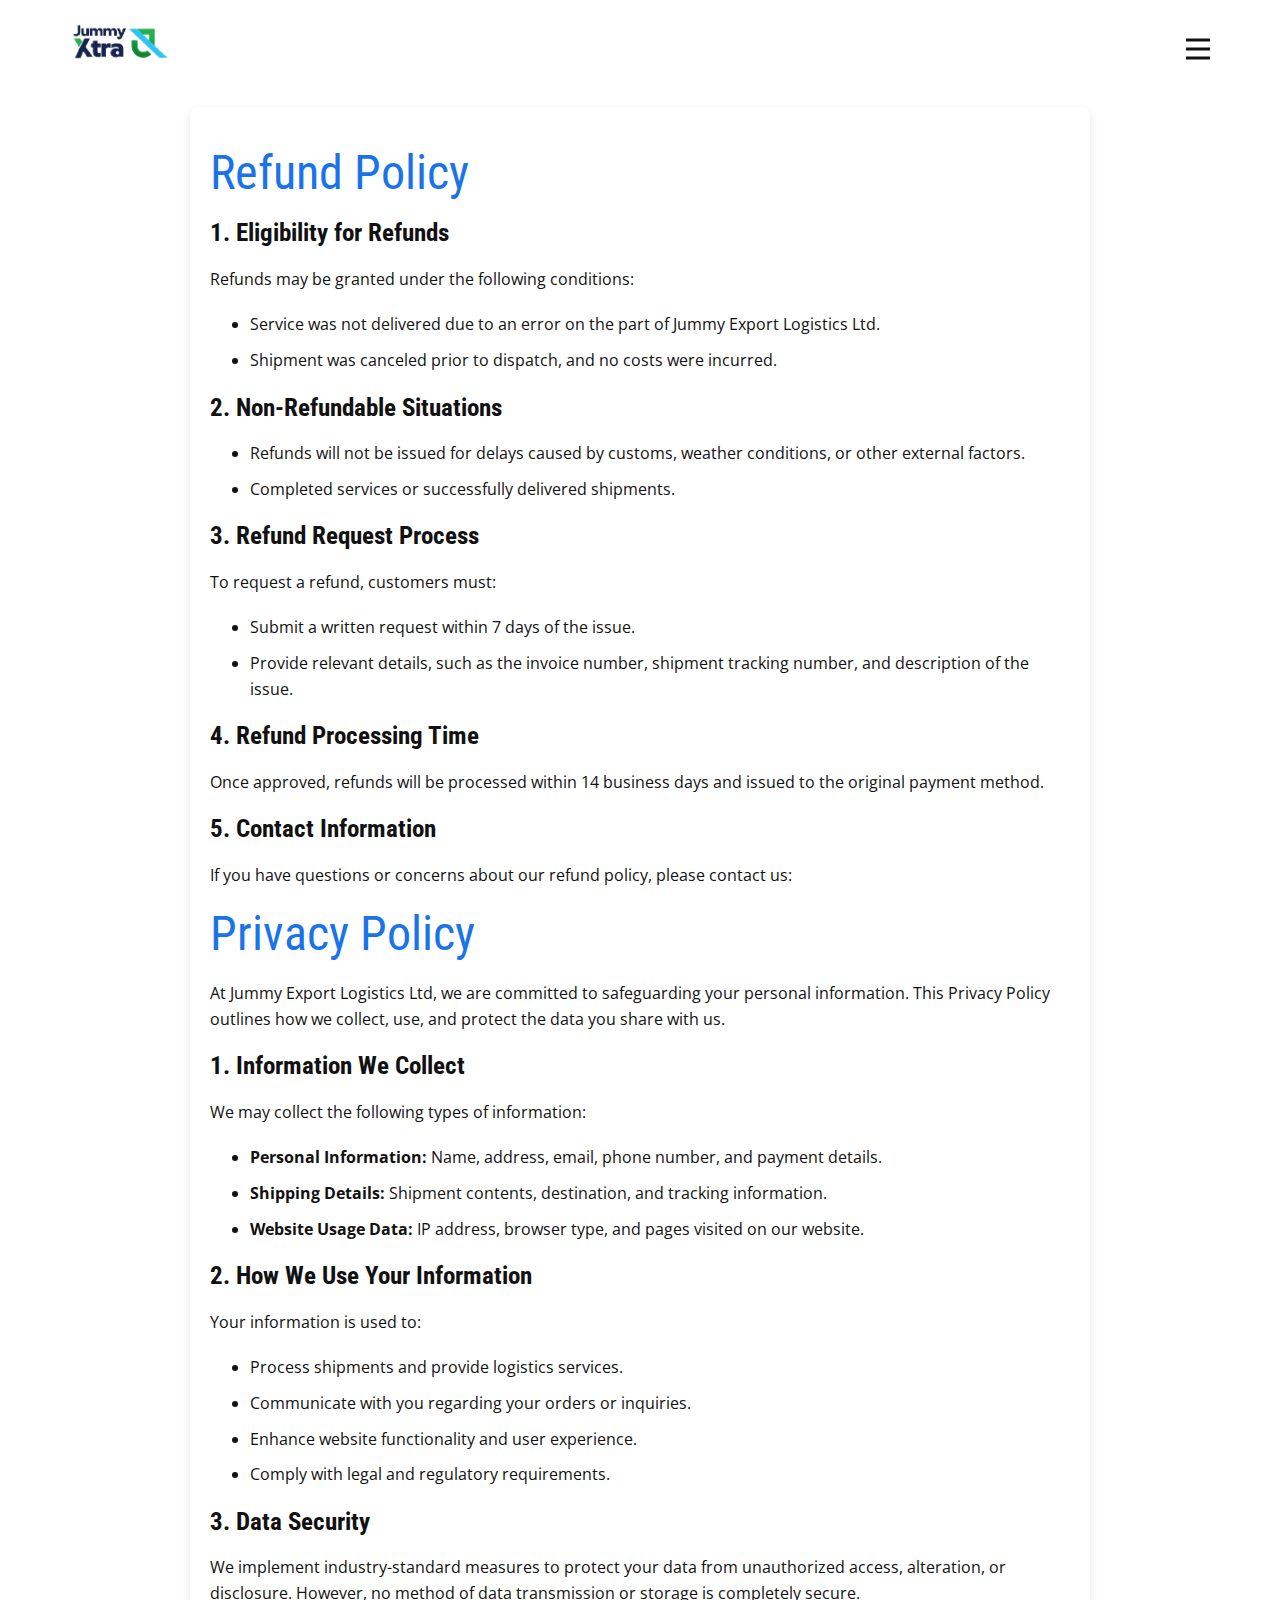
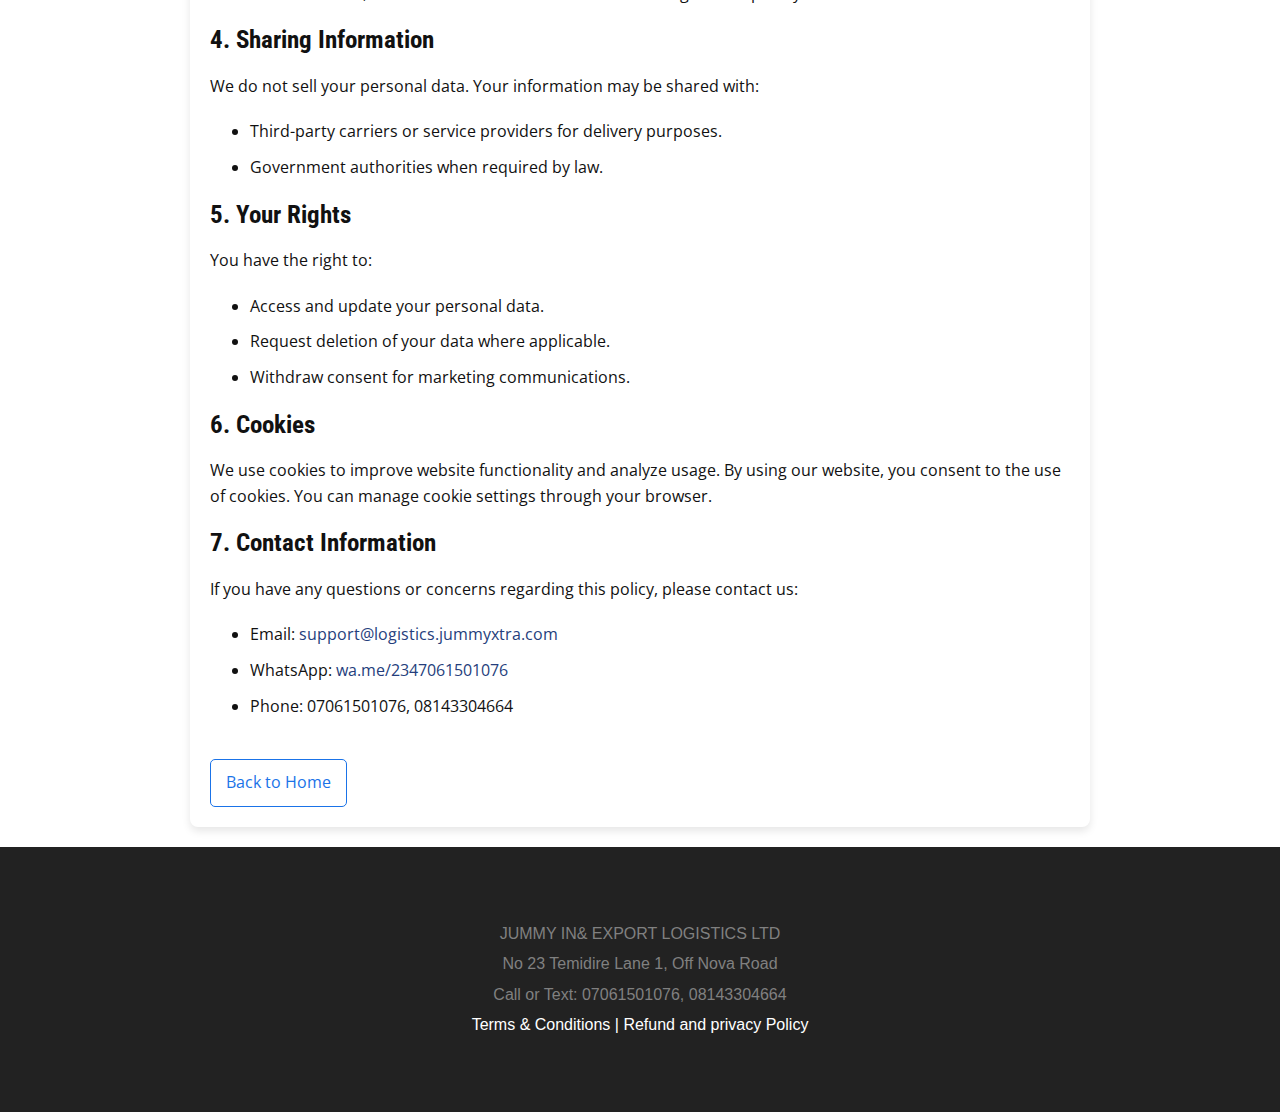
<file: policy.html>
<!DOCTYPE html>
<html style="font-size: 16px;" lang="en">
<!-- Mirrored from website79320.nicepage.io/index.html?version=cba0fba1-2598-4dba-90dc-cba42764ef54 by HTTrack Website Copier/3.x [XR&CO'2014], Wed, 20 Nov 2024 14:37:20 GMT -->

<head>
  <meta name="viewport" content="width=device-width, initial-scale=1.0">
  <meta charset="utf-8">
  <meta name="keywords" content="Jummy Export Logistics, Logistics Nigeria, Export and Import Services, Reliable Logistics">
  <meta name="description" content="Jummy Export Logistics - Providing top-notch import and export logistics services across Nigeria. Contact us for reliable and efficient service.">
  <meta name="author" content="Jummy Export Logistics">
  <meta name="robots" content="index, follow">
  
  <meta name="theme-color" content="#007bff">

  <!-- Open Graph / Facebook Meta Tags -->
  <meta property="og:title" content="Jummy Export Logistics - Reliable Import and Export Services">
  <meta property="og:description" content="Providing top-notch import and export logistics services across Nigeria. Contact us for reliable and efficient service.">
  <meta property="og:image" content="images/big-logo2.jpg">
  <meta property="og:url" content="https://jummyexportlogistics.com">
  <meta property="og:type" content="website">

  <!-- Twitter Meta Tags -->
  <meta name="twitter:card" content="summary_large_image">
  <meta name="twitter:title" content="Jummy Export Logistics - Reliable Import and Export Services">
  <meta name="twitter:description" content="Providing top-notch import and export logistics services across Nigeria. Contact us for reliable and efficient service.">
  <meta name="twitter:image" content="images/big-logo2.jpg">
  <meta name="twitter:site" content="@jummyexportlogistics">

  <!-- Favicon and Title -->
  <title>Refund Policy - Jummy Export Logistics</title>
  <link rel="icon" href="images/icon.png" type="image/x-icon">

  <link rel="stylesheet" href="pageAssets/30e591df3d69991c4dae83c2314dfc5d7e3b7464/nicepage.css" media="screen">
  <link rel="stylesheet" href="pagestyle.css" media="screen">
  <link rel="stylesheet" href="Home.css" media="screen">
  <script class="u-script" type="text/javascript" src="pageAssets/assets/jquery-3.5.1.min.js" defer=""></script>
  <script class="u-script" type="text/javascript"
    src="pageAssets/30e591df3d69991c4dae83c2314dfc5d7e3b7464/nicepage.js" defer=""></script>
  <meta name="generator" content="Nicepage 6.9.2, nicepage.com">
  <meta name="referrer" content="origin">
  <link id="u-theme-google-font" rel="stylesheet"
    href="https://fonts.googleapis.com/css?family=Roboto+Condensed:100,100i,200,200i,300,300i,400,400i,500,500i,600,600i,700,700i,800,800i,900,900i|Open+Sans:300,300i,400,400i,500,500i,600,600i,700,700i,800,800i">
  <link id="u-page-google-font" rel="stylesheet"
    href="https://fonts.googleapis.com/css?family=Montserrat:100,100i,200,200i,300,300i,400,400i,500,500i,600,600i,700,700i,800,800i,900,900i">
    <link rel="stylesheet" href="https://cdnjs.cloudflare.com/ajax/libs/font-awesome/6.0.0-beta3/css/all.min.css">

    <style>
        body {
            font-family: Arial, sans-serif;
            line-height: 1.6;
            margin: 0;
            padding: 0;
            background-color: #f9f9f9;
            color: #333;
        }

        .container {
            max-width: 900px;
            margin: 20px auto;
            padding: 20px;
            background: #fff;
            border-radius: 8px;
            box-shadow: 0 4px 8px rgba(0, 0, 0, 0.1);
        }

        h1, h2 {
            color: #1a73e8;
            margin-bottom: 10px;
        }

        h2 {
            margin-top: 30px;
        }

        p {
            margin-bottom: 15px;
        }

        ul {
            margin: 10px 0 20px 20px;
        }

        ul li {
            margin-bottom: 10px;
        }

        .back-link {
            margin-top: 20px;
            display: inline-block;
            color: #1a73e8;
            text-decoration: none;
            border: 1px solid #1a73e8;
            padding: 10px 15px;
            border-radius: 5px;
        }

        .back-link:hover {
            background: #1a73e8;
            color: #fff;
        }
        h2 {
            font-size: 25px!important;
        }
    </style>

</head>

<body data-path-to-root="/" data-include-products="false" class="u-body u-xl-mode" data-lang="en">
  <header class="u-clearfix u-header u-header" id="sec-bf8e">
    <div class="u-clearfix u-sheet u-valign-middle u-sheet-1">
      <a href="#" class="u-image u-logo u-image-1">
        <img src="images/logo.png" style="width: 100px" class="u-logo-image u-logo-image-1">
      </a>
      <nav class="u-menu u-menu-hamburger u-offcanvas u-menu-1" data-responsive-from="XL">
        <div class="menu-collapse" style="font-size: 1rem; letter-spacing: 0px; font-weight: 700;">
          <a class="u-button-style u-custom-border u-custom-border-color u-custom-borders u-custom-left-right-menu-spacing u-custom-padding-bottom u-custom-text-color u-custom-top-bottom-menu-spacing u-nav-link u-text-active-palette-1-base u-text-hover-palette-2-base"
            href="#">
            <svg class="u-svg-link" viewBox="0 0 24 24">
              <use xlink:href="#menu-hamburger"></use>
            </svg>
            <svg class="u-svg-content" version="1.1" id="menu-hamburger" viewBox="0 0 16 16" x="0px" y="0px"
              xmlns:xlink="http://www.w3.org/1999/xlink" xmlns="http://www.w3.org/2000/svg">
              <g>
                <rect y="1" width="16" height="2"></rect>
                <rect y="7" width="16" height="2"></rect>
                <rect y="13" width="16" height="2"></rect>
              </g>
            </svg>
          </a>
        </div>
        <div class="u-custom-menu u-nav-container" wfd-invisible="true">
          <ul class="u-nav u-spacing-20 u-unstyled u-nav-1">
            <li class="u-nav-item"><a
                class="u-button-style u-nav-link u-text-active-palette-1-base u-text-grey-90 u-text-hover-palette-2-base"
                href="index.html" style="padding: 10px;">Home</a>
            </li>
          </ul>
        </div>
        <div class="u-custom-menu u-nav-container-collapse">
          <div class="u-black u-container-style u-inner-container-layout u-opacity u-opacity-95 u-sidenav">
            <div class="u-inner-container-layout u-sidenav-overflow">
              <div class="u-menu-close"></div>
              <ul class="u-align-center u-nav u-popupmenu-items u-unstyled u-nav-2">
                <li class="u-nav-item"><a class="u-button-style u-nav-link" href="index.html">Home</a>
                </li>
              </ul>
            </div>
          </div>
          <div class="u-black u-menu-overlay u-opacity u-opacity-70" wfd-invisible="true"></div>
        </div>
      </nav>
    </div>
  </header>
  <div class="container">
    <h1>Refund Policy</h1>

    <h2>1. Eligibility for Refunds</h2>
    <p>Refunds may be granted under the following conditions:</p>
    <ul>
        <li>Service was not delivered due to an error on the part of Jummy Export Logistics Ltd.</li>
        <li>Shipment was canceled prior to dispatch, and no costs were incurred.</li>
    </ul>

    <h2>2. Non-Refundable Situations</h2>
    <ul>
        <li>Refunds will not be issued for delays caused by customs, weather conditions, or other external factors.</li>
        <li>Completed services or successfully delivered shipments.</li>
    </ul>

    <h2>3. Refund Request Process</h2>
    <p>To request a refund, customers must:</p>
    <ul>
        <li>Submit a written request within 7 days of the issue.</li>
        <li>Provide relevant details, such as the invoice number, shipment tracking number, and description of the issue.</li>
    </ul>

    <h2>4. Refund Processing Time</h2>
    <p>Once approved, refunds will be processed within 14 business days and issued to the original payment method.</p>

    <h2>5. Contact Information</h2>
    <p>If you have questions or concerns about our refund policy, please contact us:</p>
    
    <h1>Privacy Policy</h1>
    <p>At Jummy Export Logistics Ltd, we are committed to safeguarding your personal information. This Privacy Policy outlines how we collect, use, and protect the data you share with us.</p>

    <h2>1. Information We Collect</h2>
    <p>We may collect the following types of information:</p>
    <ul>
        <li><strong>Personal Information:</strong> Name, address, email, phone number, and payment details.</li>
        <li><strong>Shipping Details:</strong> Shipment contents, destination, and tracking information.</li>
        <li><strong>Website Usage Data:</strong> IP address, browser type, and pages visited on our website.</li>
    </ul>

    <h2>2. How We Use Your Information</h2>
    <p>Your information is used to:</p>
    <ul>
        <li>Process shipments and provide logistics services.</li>
        <li>Communicate with you regarding your orders or inquiries.</li>
        <li>Enhance website functionality and user experience.</li>
        <li>Comply with legal and regulatory requirements.</li>
    </ul>

    <h2>3. Data Security</h2>
    <p>We implement industry-standard measures to protect your data from unauthorized access, alteration, or disclosure. However, no method of data transmission or storage is completely secure.</p>

    <h2>4. Sharing Information</h2>
    <p>We do not sell your personal data. Your information may be shared with:</p>
    <ul>
        <li>Third-party carriers or service providers for delivery purposes.</li>
        <li>Government authorities when required by law.</li>
    </ul>

    <h2>5. Your Rights</h2>
    <p>You have the right to:</p>
    <ul>
        <li>Access and update your personal data.</li>
        <li>Request deletion of your data where applicable.</li>
        <li>Withdraw consent for marketing communications.</li>
    </ul>

    <h2>6. Cookies</h2>
    <p>We use cookies to improve website functionality and analyze usage. By using our website, you consent to the use of cookies. You can manage cookie settings through your browser.</p>

    <h2>7. Contact Information</h2>
    <p>If you have any questions or concerns regarding this policy, please contact us:</p>
    <ul>
        <li>Email: <a href="mailto:support@logistics.jummyxtra.com">support@logistics.jummyxtra.com</a></li>
        <li>WhatsApp: <a href="https://wa.me/2347061501076">wa.me/2347061501076</a></li>
        <li>Phone: 07061501076, 08143304664</li>
    </ul>

    <a href="index.html" class="back-link">Back to Home</a>
</div>


<style>
    footer {
   background-color: #222;
   color: #fff;
   padding: 20px 0;
   font-family: Arial, sans-serif;
 }
 
 footer .u-social-icons a {
   color: #fff;
   font-size: 24px;
   margin: 0 10px;
 }
 
 footer .u-social-icons a:hover {
   color: #25d366; /* WhatsApp green or Instagram color */
 }
 
 footer .u-text p {
   margin: 5px 0;
 }
 
 footer .u-text a {
   color: #fff;
   text-decoration: none;
 }
 
 footer .u-text a:hover {
   text-decoration: underline;
 }
 
   </style>
   
<footer class="u-align-center u-clearfix u-footer u-footer-1">
  <div class="u-clearfix u-sheet u-valign-middle u-sheet-1">
    
    <div class="u-text u-text-default u-text-1" style="color: grey">
      <p>JUMMY IN& EXPORT LOGISTICS LTD</p>
      <p>No 23 Temidire Lane 1, Off Nova Road</p>
      <p>Call or Text: <a href="tel:+2347061501076">07061501076</a>, <a href="tel:+2348143304664">08143304664</a></p>
      <p style="color: white;" ><a href="terms.html">Terms & Conditions</a> | 
        <a href="policy.html">Refund and privacy Policy</a>
        </p>
    </div>
  </div>
</footer>

<script>
  document.querySelector('.u-btn-1').addEventListener('click', (e) => {
    e.preventDefault(); // Prevent the default form submission behavior
    
    // Collect form data
    const name = document.getElementById('name-5a14').value;
    const email = document.getElementById('email-5a14').value;
    const message = document.getElementById('message-5a14').value;

    // Validate inputs
    if (!name || !email || !message) {
      alert("All fields are required!");
      return;
    }

    // Construct the WhatsApp message
    const whatsappMessage = `Hello, you have a new message from:\n\nName: ${name}\nEmail: ${email}\nMessage: ${message}`;
    
    // Open WhatsApp chat
    const phoneNumber = "2347061501076"; // Replace with the recipient's number
    const encodedMessage = encodeURIComponent(whatsappMessage);
    const whatsappURL = `https://wa.me/${phoneNumber}?text=${encodedMessage}`;
    
    window.open(whatsappURL, '_blank'); // Open the WhatsApp chat in a new tab
  });
</script>



</body>
<!-- Mirrored from website79320.nicepage.io/index.html?version=cba0fba1-2598-4dba-90dc-cba42764ef54 by HTTrack Website Copier/3.x [XR&CO'2014], Wed, 20 Nov 2024 14:37:33 GMT -->

</html>
</file>
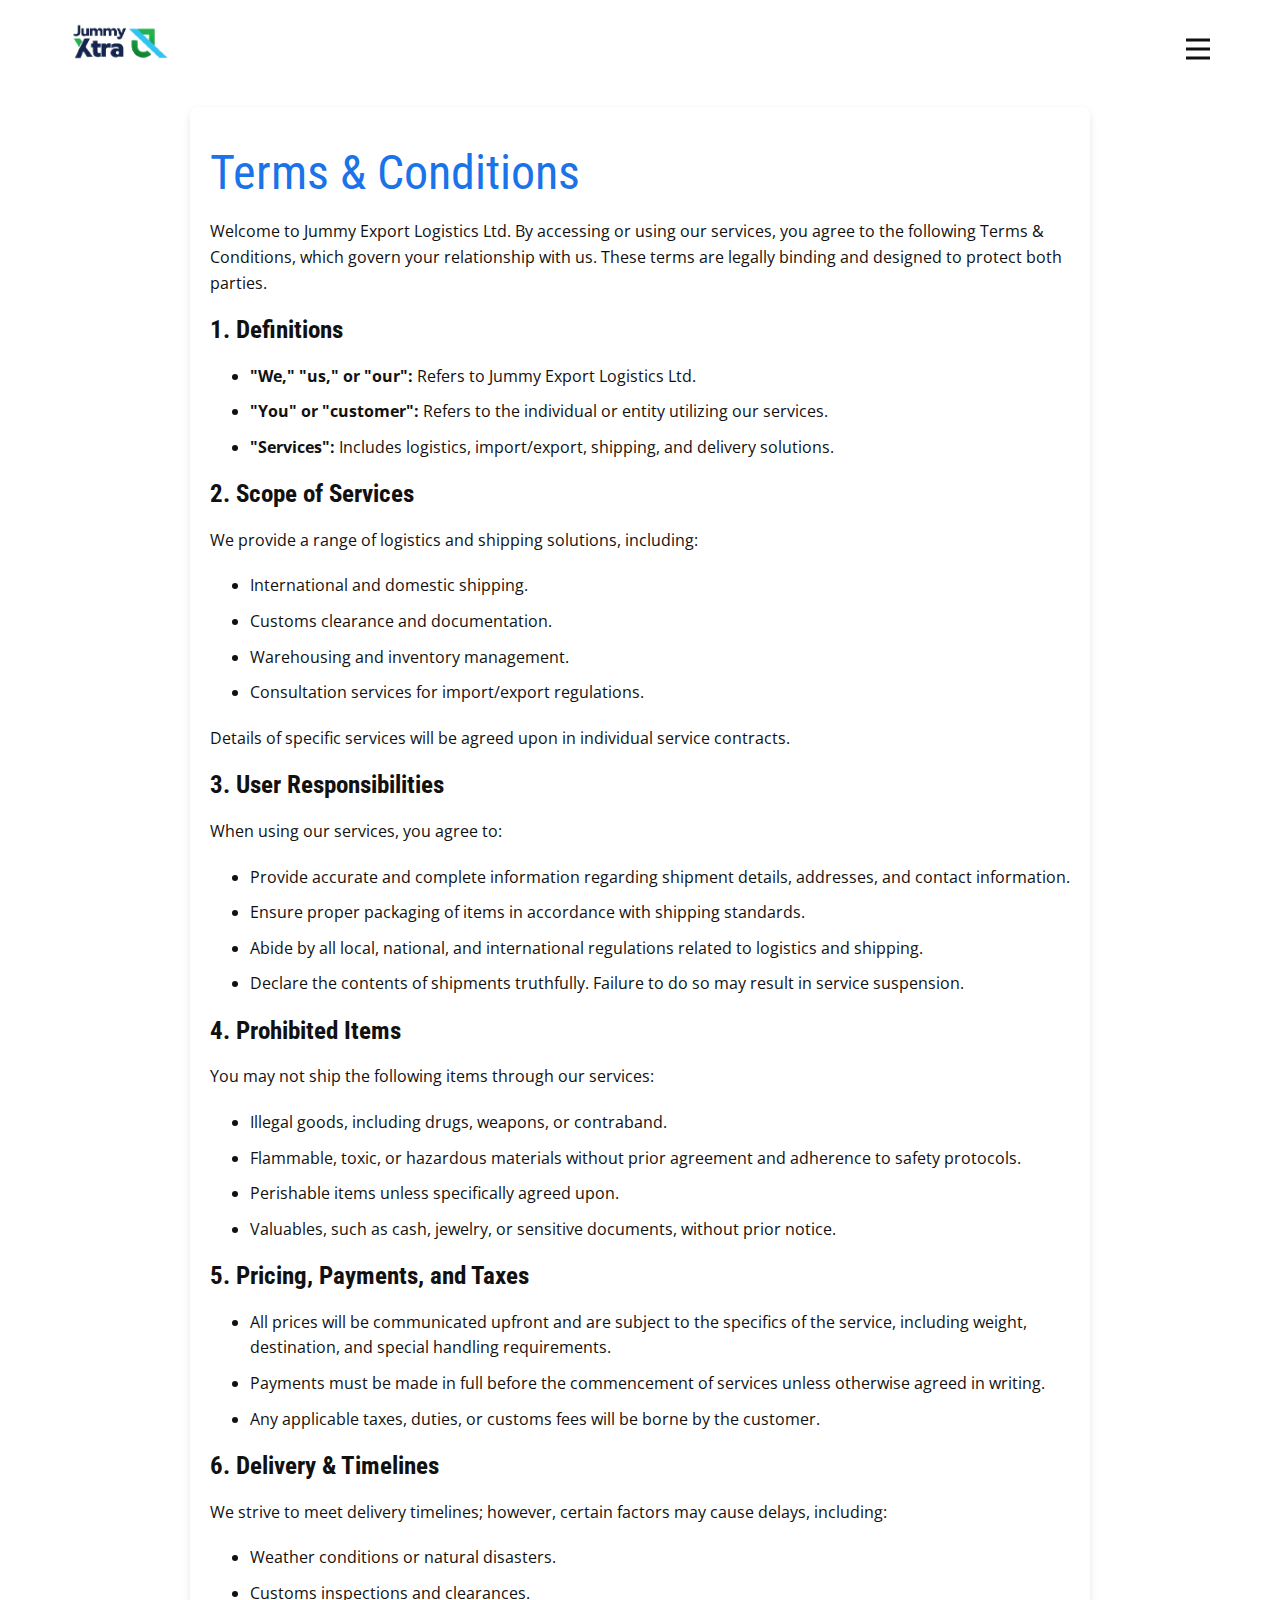
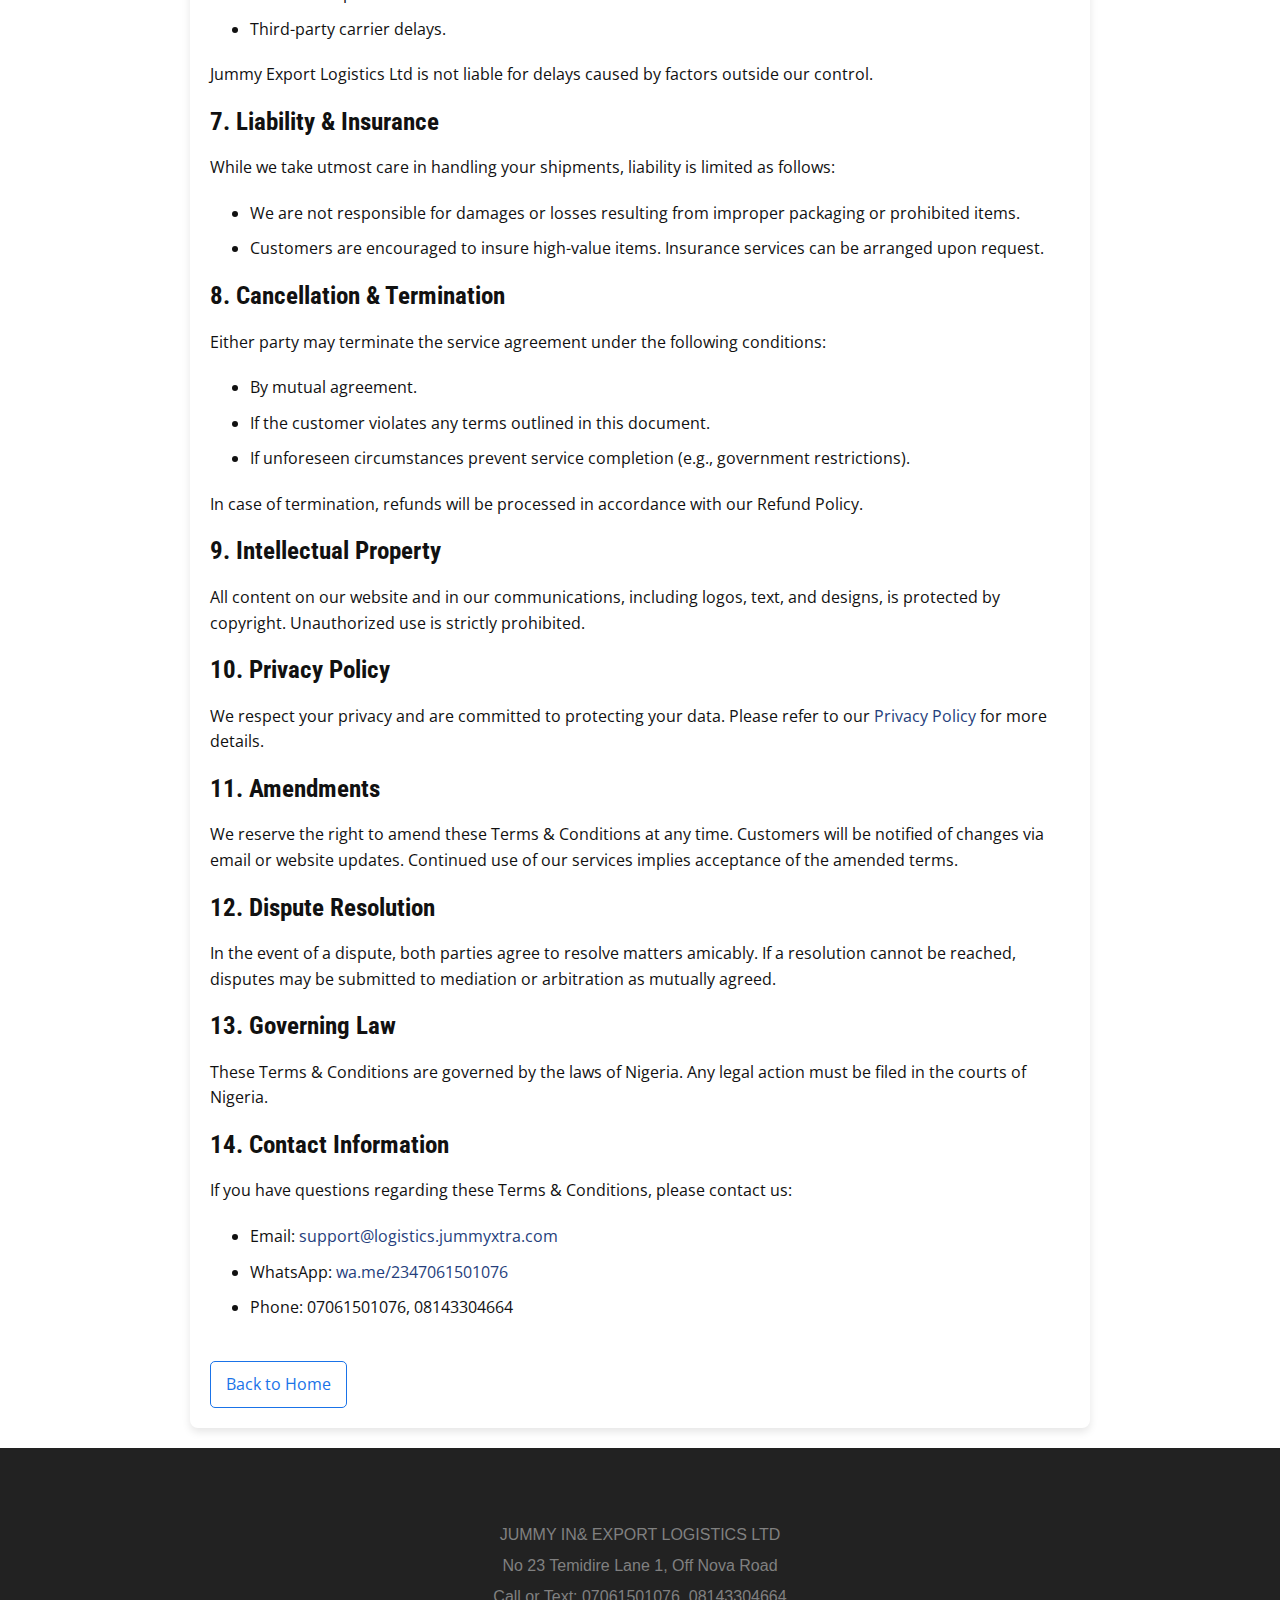
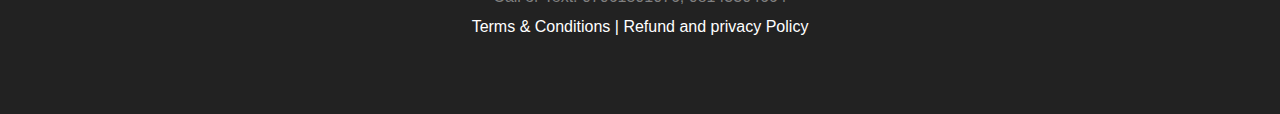
<file: terms.html>
<!DOCTYPE html>
<html style="font-size: 16px;" lang="en">
<!-- Mirrored from website79320.nicepage.io/index.html?version=cba0fba1-2598-4dba-90dc-cba42764ef54 by HTTrack Website Copier/3.x [XR&CO'2014], Wed, 20 Nov 2024 14:37:20 GMT -->

<head>
  <meta name="viewport" content="width=device-width, initial-scale=1.0">
  <meta charset="utf-8">
  <meta name="keywords" content="Jummy Export Logistics, Logistics Nigeria, Export and Import Services, Reliable Logistics">
  <meta name="description" content="Jummy Export Logistics - Providing top-notch import and export logistics services across Nigeria. Contact us for reliable and efficient service.">
  <meta name="author" content="Jummy Export Logistics">
  <meta name="robots" content="index, follow">
  
  <meta name="theme-color" content="#007bff">

  <!-- Open Graph / Facebook Meta Tags -->
  <meta property="og:title" content="Jummy Export Logistics - Reliable Import and Export Services">
  <meta property="og:description" content="Providing top-notch import and export logistics services across Nigeria. Contact us for reliable and efficient service.">
  <meta property="og:image" content="images/big-logo2.jpg">
  <meta property="og:url" content="https://jummyexportlogistics.com">
  <meta property="og:type" content="website">

  <!-- Twitter Meta Tags -->
  <meta name="twitter:card" content="summary_large_image">
  <meta name="twitter:title" content="Jummy Export Logistics - Reliable Import and Export Services">
  <meta name="twitter:description" content="Providing top-notch import and export logistics services across Nigeria. Contact us for reliable and efficient service.">
  <meta name="twitter:image" content="images/big-logo2.jpg">
  <meta name="twitter:site" content="@jummyexportlogistics">

  <!-- Favicon and Title -->
  <title>Home - Jummy Export Logistics</title>
  <link rel="icon" href="images/icon.png" type="image/x-icon">

  <link rel="stylesheet" href="pageAssets/30e591df3d69991c4dae83c2314dfc5d7e3b7464/nicepage.css" media="screen">
  <link rel="stylesheet" href="pagestyle.css" media="screen">
  <link rel="stylesheet" href="Home.css" media="screen">
  <script class="u-script" type="text/javascript" src="pageAssets/assets/jquery-3.5.1.min.js" defer=""></script>
  <script class="u-script" type="text/javascript"
    src="pageAssets/30e591df3d69991c4dae83c2314dfc5d7e3b7464/nicepage.js" defer=""></script>
  <meta name="generator" content="Nicepage 6.9.2, nicepage.com">
  <meta name="referrer" content="origin">
  <link id="u-theme-google-font" rel="stylesheet"
    href="https://fonts.googleapis.com/css?family=Roboto+Condensed:100,100i,200,200i,300,300i,400,400i,500,500i,600,600i,700,700i,800,800i,900,900i|Open+Sans:300,300i,400,400i,500,500i,600,600i,700,700i,800,800i">
  <link id="u-page-google-font" rel="stylesheet"
    href="https://fonts.googleapis.com/css?family=Montserrat:100,100i,200,200i,300,300i,400,400i,500,500i,600,600i,700,700i,800,800i,900,900i">
    <link rel="stylesheet" href="https://cdnjs.cloudflare.com/ajax/libs/font-awesome/6.0.0-beta3/css/all.min.css">

    <style>
        body {
            font-family: Arial, sans-serif;
            line-height: 1.6;
            margin: 0;
            padding: 0;
            background-color: #f9f9f9;
            color: #333;
        }

        .container {
            max-width: 900px;
            margin: 20px auto;
            padding: 20px;
            background: #fff;
            border-radius: 8px;
            box-shadow: 0 4px 8px rgba(0, 0, 0, 0.1);
        }

        h1, h2 {
            color: #1a73e8;
            margin-bottom: 10px;
        }

        h2 {
            margin-top: 30px;
        }

        p {
            margin-bottom: 15px;
        }

        ul {
            margin: 10px 0 20px 20px;
        }

        ul li {
            margin-bottom: 10px;
        }

        .back-link {
            margin-top: 20px;
            display: inline-block;
            color: #1a73e8;
            text-decoration: none;
            border: 1px solid #1a73e8;
            padding: 10px 15px;
            border-radius: 5px;
        }

        .back-link:hover {
            background: #1a73e8;
            color: #fff;
        }
        h2 {
            font-size: 25px!important;
        }
    </style>

</head>

<body data-path-to-root="/" data-include-products="false" class="u-body u-xl-mode" data-lang="en">
  <header class="u-clearfix u-header u-header" id="sec-bf8e">
    <div class="u-clearfix u-sheet u-valign-middle u-sheet-1">
      <a href="#" class="u-image u-logo u-image-1">
        <img src="images/logo.png" style="width: 100px" class="u-logo-image u-logo-image-1">
      </a>
      <nav class="u-menu u-menu-hamburger u-offcanvas u-menu-1" data-responsive-from="XL">
        <div class="menu-collapse" style="font-size: 1rem; letter-spacing: 0px; font-weight: 700;">
          <a class="u-button-style u-custom-border u-custom-border-color u-custom-borders u-custom-left-right-menu-spacing u-custom-padding-bottom u-custom-text-color u-custom-top-bottom-menu-spacing u-nav-link u-text-active-palette-1-base u-text-hover-palette-2-base"
            href="#">
            <svg class="u-svg-link" viewBox="0 0 24 24">
              <use xlink:href="#menu-hamburger"></use>
            </svg>
            <svg class="u-svg-content" version="1.1" id="menu-hamburger" viewBox="0 0 16 16" x="0px" y="0px"
              xmlns:xlink="http://www.w3.org/1999/xlink" xmlns="http://www.w3.org/2000/svg">
              <g>
                <rect y="1" width="16" height="2"></rect>
                <rect y="7" width="16" height="2"></rect>
                <rect y="13" width="16" height="2"></rect>
              </g>
            </svg>
          </a>
        </div>
        <div class="u-custom-menu u-nav-container" wfd-invisible="true">
          <ul class="u-nav u-spacing-20 u-unstyled u-nav-1">
            <li class="u-nav-item"><a
                class="u-button-style u-nav-link u-text-active-palette-1-base u-text-grey-90 u-text-hover-palette-2-base"
                href="index.html" style="padding: 10px;">Home</a>
            </li>
          </ul>
        </div>
        <div class="u-custom-menu u-nav-container-collapse">
          <div class="u-black u-container-style u-inner-container-layout u-opacity u-opacity-95 u-sidenav">
            <div class="u-inner-container-layout u-sidenav-overflow">
              <div class="u-menu-close"></div>
              <ul class="u-align-center u-nav u-popupmenu-items u-unstyled u-nav-2">
                <li class="u-nav-item"><a class="u-button-style u-nav-link" href="index.html">Home</a>
                </li>
              </ul>
            </div>
          </div>
          <div class="u-black u-menu-overlay u-opacity u-opacity-70" wfd-invisible="true"></div>
        </div>
      </nav>
    </div>
  </header>
  <div class="container">
    <h1>Terms & Conditions</h1>
    <p>Welcome to Jummy Export Logistics Ltd. By accessing or using our services, you agree to the following Terms & Conditions, 
       which govern your relationship with us. These terms are legally binding and designed to protect both parties.</p>

    <h2>1. Definitions</h2>
    <ul>
        <li><strong>"We," "us," or "our":</strong> Refers to Jummy Export Logistics Ltd.</li>
        <li><strong>"You" or "customer":</strong> Refers to the individual or entity utilizing our services.</li>
        <li><strong>"Services":</strong> Includes logistics, import/export, shipping, and delivery solutions.</li>
    </ul>

    <h2>2. Scope of Services</h2>
    <p>We provide a range of logistics and shipping solutions, including:</p>
    <ul>
        <li>International and domestic shipping.</li>
        <li>Customs clearance and documentation.</li>
        <li>Warehousing and inventory management.</li>
        <li>Consultation services for import/export regulations.</li>
    </ul>
    <p>Details of specific services will be agreed upon in individual service contracts.</p>

    <h2>3. User Responsibilities</h2>
    <p>When using our services, you agree to:</p>
    <ul>
        <li>Provide accurate and complete information regarding shipment details, addresses, and contact information.</li>
        <li>Ensure proper packaging of items in accordance with shipping standards.</li>
        <li>Abide by all local, national, and international regulations related to logistics and shipping.</li>
        <li>Declare the contents of shipments truthfully. Failure to do so may result in service suspension.</li>
    </ul>

    <h2>4. Prohibited Items</h2>
    <p>You may not ship the following items through our services:</p>
    <ul>
        <li>Illegal goods, including drugs, weapons, or contraband.</li>
        <li>Flammable, toxic, or hazardous materials without prior agreement and adherence to safety protocols.</li>
        <li>Perishable items unless specifically agreed upon.</li>
        <li>Valuables, such as cash, jewelry, or sensitive documents, without prior notice.</li>
    </ul>

    <h2>5. Pricing, Payments, and Taxes</h2>
    <ul>
        <li>All prices will be communicated upfront and are subject to the specifics of the service, including weight, destination, and special handling requirements.</li>
        <li>Payments must be made in full before the commencement of services unless otherwise agreed in writing.</li>
        <li>Any applicable taxes, duties, or customs fees will be borne by the customer.</li>
    </ul>

    <h2>6. Delivery & Timelines</h2>
    <p>We strive to meet delivery timelines; however, certain factors may cause delays, including:</p>
    <ul>
        <li>Weather conditions or natural disasters.</li>
        <li>Customs inspections and clearances.</li>
        <li>Third-party carrier delays.</li>
    </ul>
    <p>Jummy Export Logistics Ltd is not liable for delays caused by factors outside our control.</p>

    <h2>7. Liability & Insurance</h2>
    <p>While we take utmost care in handling your shipments, liability is limited as follows:</p>
    <ul>
        <li>We are not responsible for damages or losses resulting from improper packaging or prohibited items.</li>
        <li>Customers are encouraged to insure high-value items. Insurance services can be arranged upon request.</li>
    </ul>

    <h2>8. Cancellation & Termination</h2>
    <p>Either party may terminate the service agreement under the following conditions:</p>
    <ul>
        <li>By mutual agreement.</li>
        <li>If the customer violates any terms outlined in this document.</li>
        <li>If unforeseen circumstances prevent service completion (e.g., government restrictions).</li>
    </ul>
    <p>In case of termination, refunds will be processed in accordance with our Refund Policy.</p>

    <h2>9. Intellectual Property</h2>
    <p>All content on our website and in our communications, including logos, text, and designs, is protected by copyright. 
       Unauthorized use is strictly prohibited.</p>

    <h2>10. Privacy Policy</h2>
    <p>We respect your privacy and are committed to protecting your data. Please refer to our <a href="policy.html">Privacy Policy</a> for more details.</p>

    <h2>11. Amendments</h2>
    <p>We reserve the right to amend these Terms & Conditions at any time. Customers will be notified of changes via email or website updates. Continued use of our services implies acceptance of the amended terms.</p>

    <h2>12. Dispute Resolution</h2>
    <p>In the event of a dispute, both parties agree to resolve matters amicably. If a resolution cannot be reached, disputes may be submitted to mediation or arbitration as mutually agreed.</p>

    <h2>13. Governing Law</h2>
    <p>These Terms & Conditions are governed by the laws of Nigeria. Any legal action must be filed in the courts of Nigeria.</p>

    <h2>14. Contact Information</h2>
    <p>If you have questions regarding these Terms & Conditions, please contact us:</p>
    <ul>
        <li>Email: <a href="mailto:support@logistics.jummyxtra.com">support@logistics.jummyxtra.com</a></li>
        <li>WhatsApp: <a href="https://wa.me/2347061501076">wa.me/2347061501076</a></li>
        <li>Phone: 07061501076, 08143304664</li>
    </ul>

    <a href="index.html" class="back-link">Back to Home</a>
</div>


<style>
    footer {
   background-color: #222;
   color: #fff;
   padding: 20px 0;
   font-family: Arial, sans-serif;
 }
 
 footer .u-social-icons a {
   color: #fff;
   font-size: 24px;
   margin: 0 10px;
 }
 
 footer .u-social-icons a:hover {
   color: #25d366; /* WhatsApp green or Instagram color */
 }
 
 footer .u-text p {
   margin: 5px 0;
 }
 
 footer .u-text a {
   color: #fff;
   text-decoration: none;
 }
 
 footer .u-text a:hover {
   text-decoration: underline;
 }
 
   </style>

<footer class="u-align-center u-clearfix u-footer u-footer-1">
  <div class="u-clearfix u-sheet u-valign-middle u-sheet-1">
    
    <div class="u-text u-text-default u-text-1" style="color: grey">
      <p>JUMMY IN& EXPORT LOGISTICS LTD</p>
      <p>No 23 Temidire Lane 1, Off Nova Road</p>
      <p>Call or Text: <a href="tel:+2347061501076">07061501076</a>, <a href="tel:+2348143304664">08143304664</a></p>
      <p style="color: white;" ><a href="terms.html">Terms & Conditions</a> | 
        <a href="policy.html">Refund and privacy Policy</a>
        </p>
    </div>
  </div>
</footer>

<script>
  document.querySelector('.u-btn-1').addEventListener('click', (e) => {
    e.preventDefault(); // Prevent the default form submission behavior
    
    // Collect form data
    const name = document.getElementById('name-5a14').value;
    const email = document.getElementById('email-5a14').value;
    const message = document.getElementById('message-5a14').value;

    // Validate inputs
    if (!name || !email || !message) {
      alert("All fields are required!");
      return;
    }

    // Construct the WhatsApp message
    const whatsappMessage = `Hello, you have a new message from:\n\nName: ${name}\nEmail: ${email}\nMessage: ${message}`;
    
    // Open WhatsApp chat
    const phoneNumber = "2347061501076"; // Replace with the recipient's number
    const encodedMessage = encodeURIComponent(whatsappMessage);
    const whatsappURL = `https://wa.me/${phoneNumber}?text=${encodedMessage}`;
    
    window.open(whatsappURL, '_blank'); // Open the WhatsApp chat in a new tab
  });
</script>



</body>
<!-- Mirrored from website79320.nicepage.io/index.html?version=cba0fba1-2598-4dba-90dc-cba42764ef54 by HTTrack Website Copier/3.x [XR&CO'2014], Wed, 20 Nov 2024 14:37:33 GMT -->

</html>
</file>
